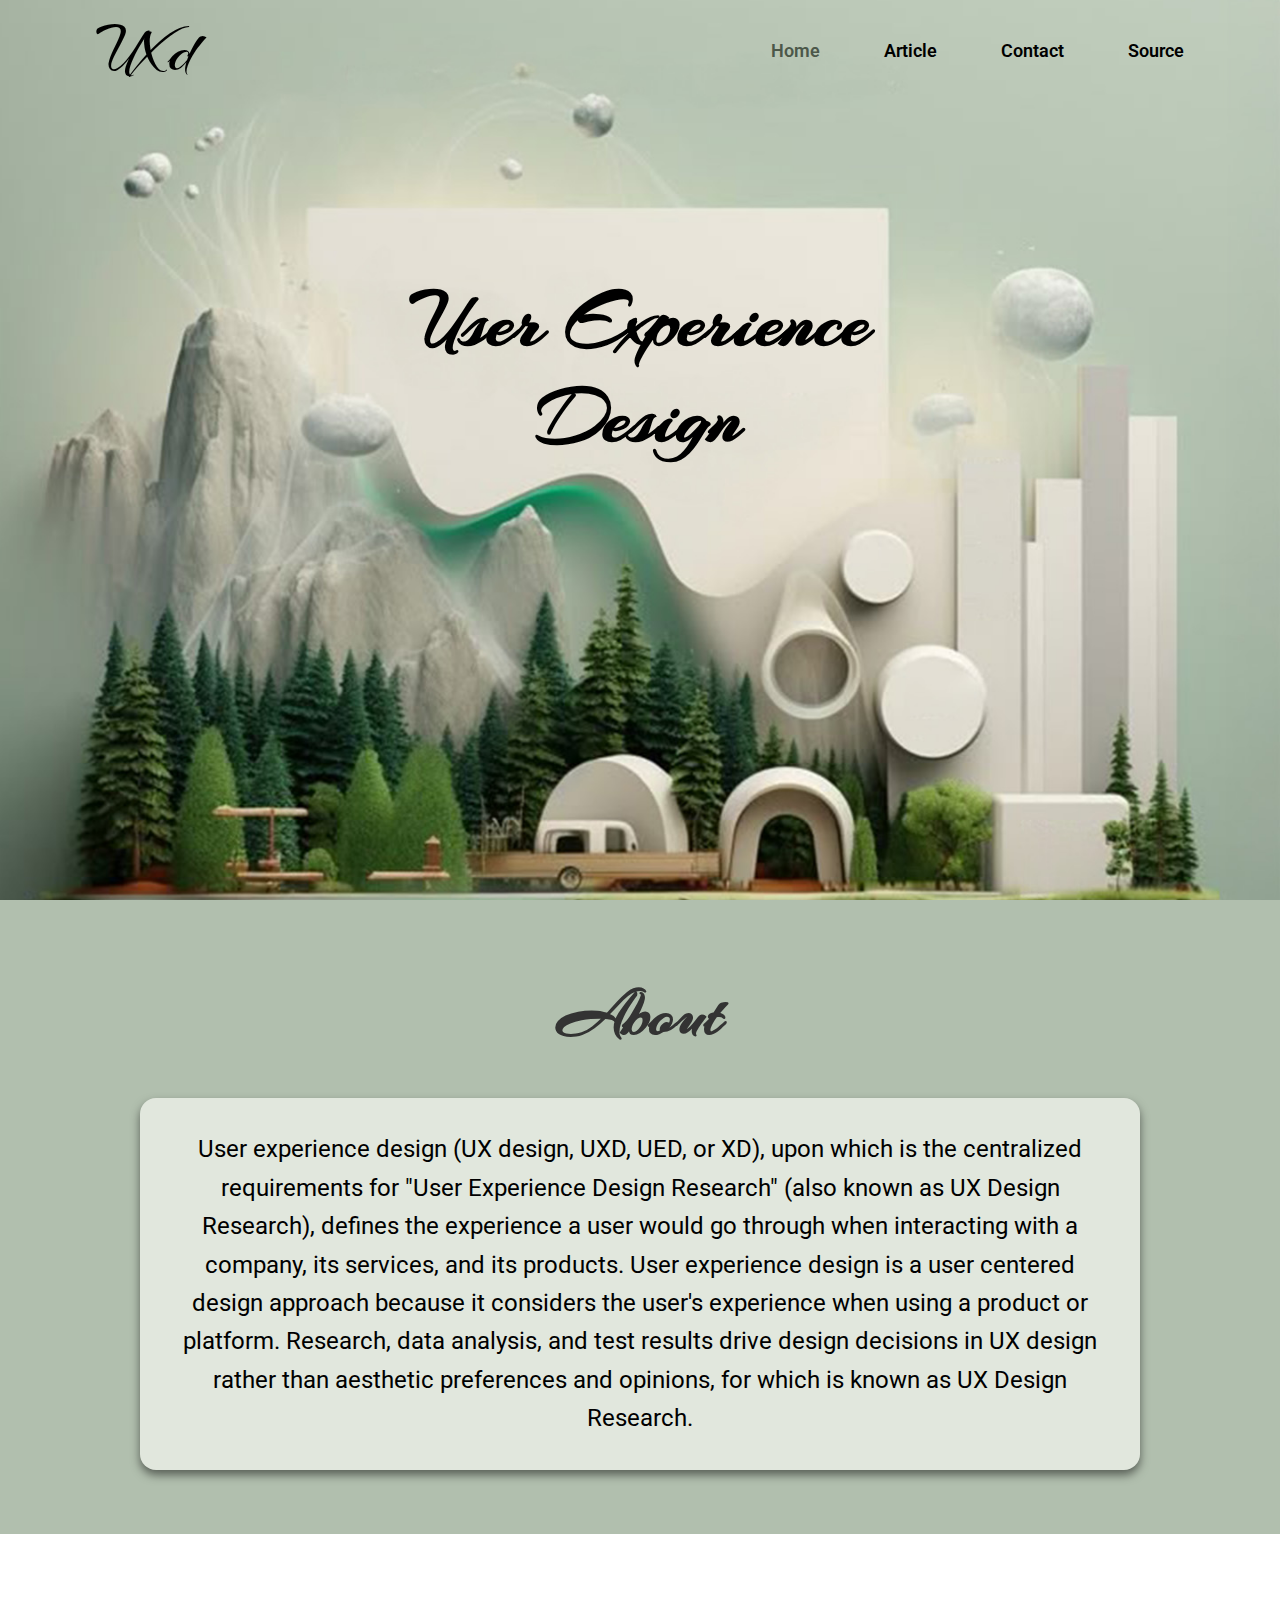
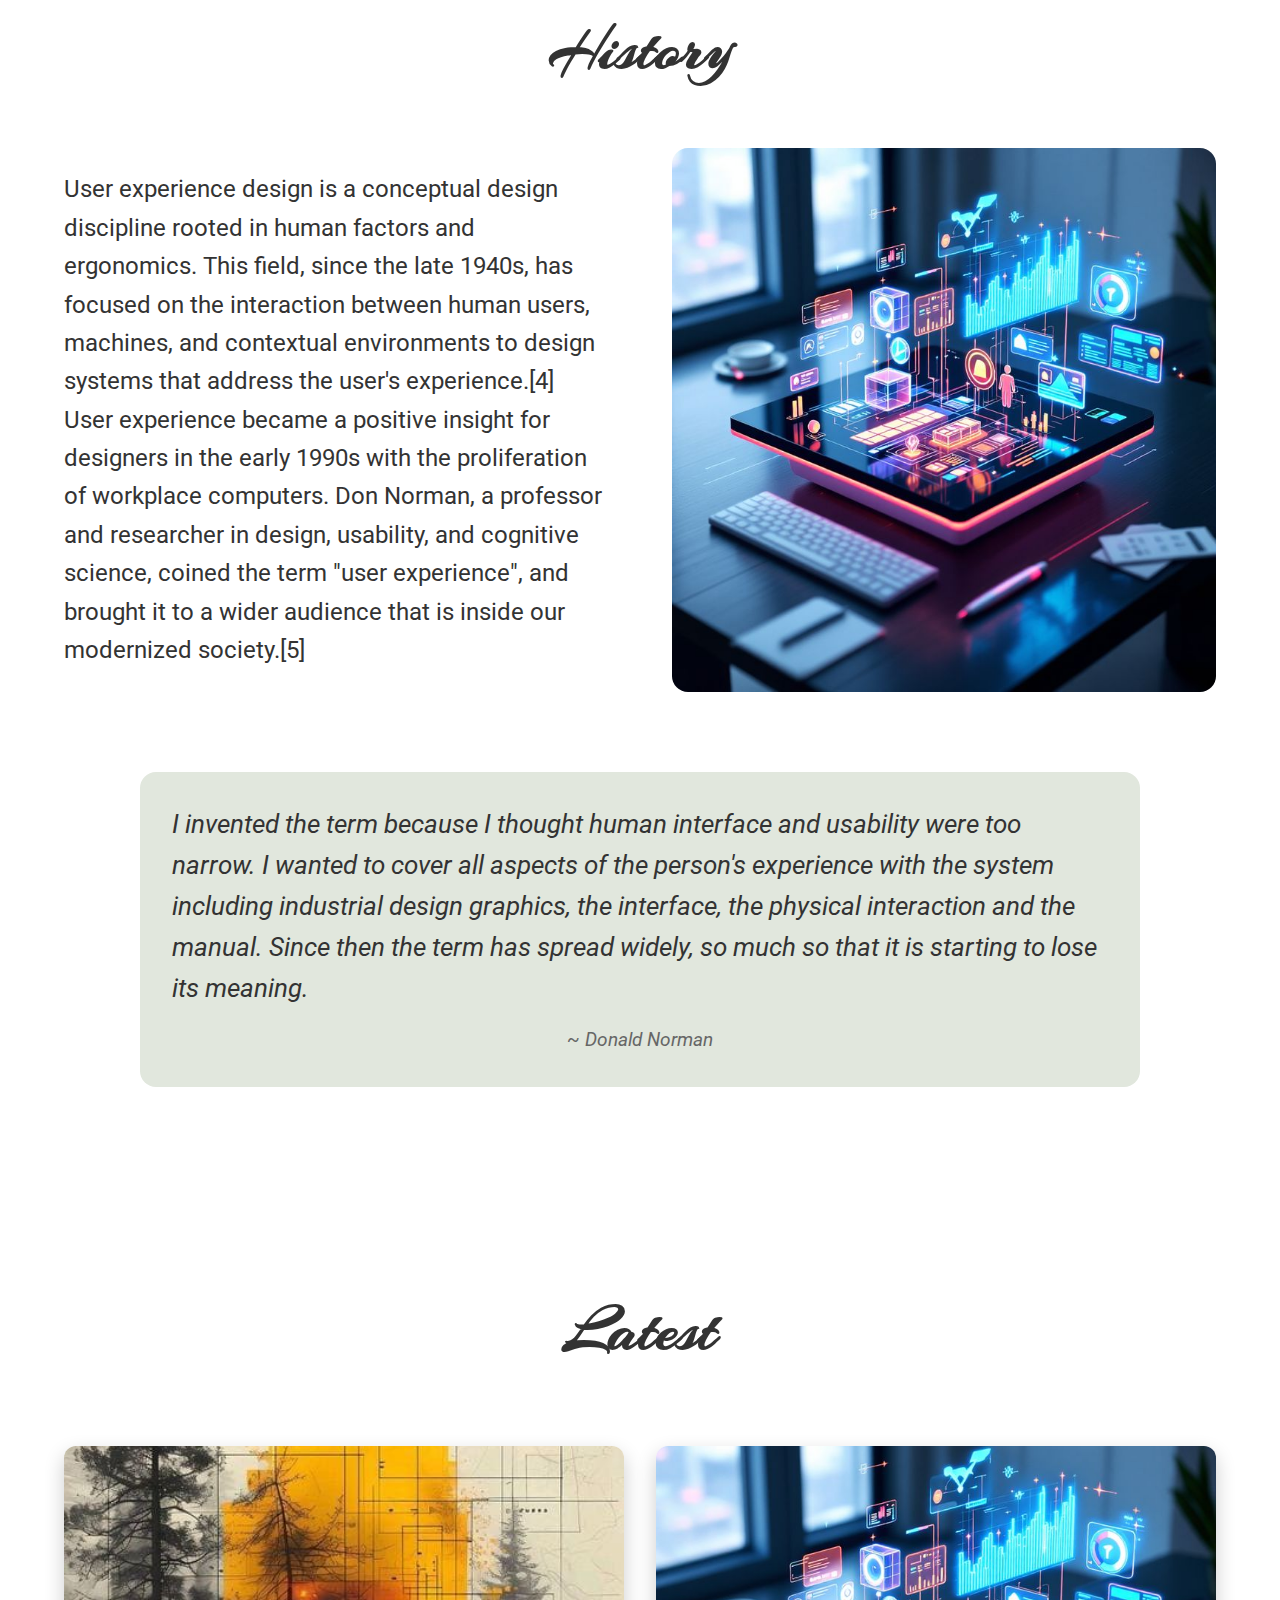
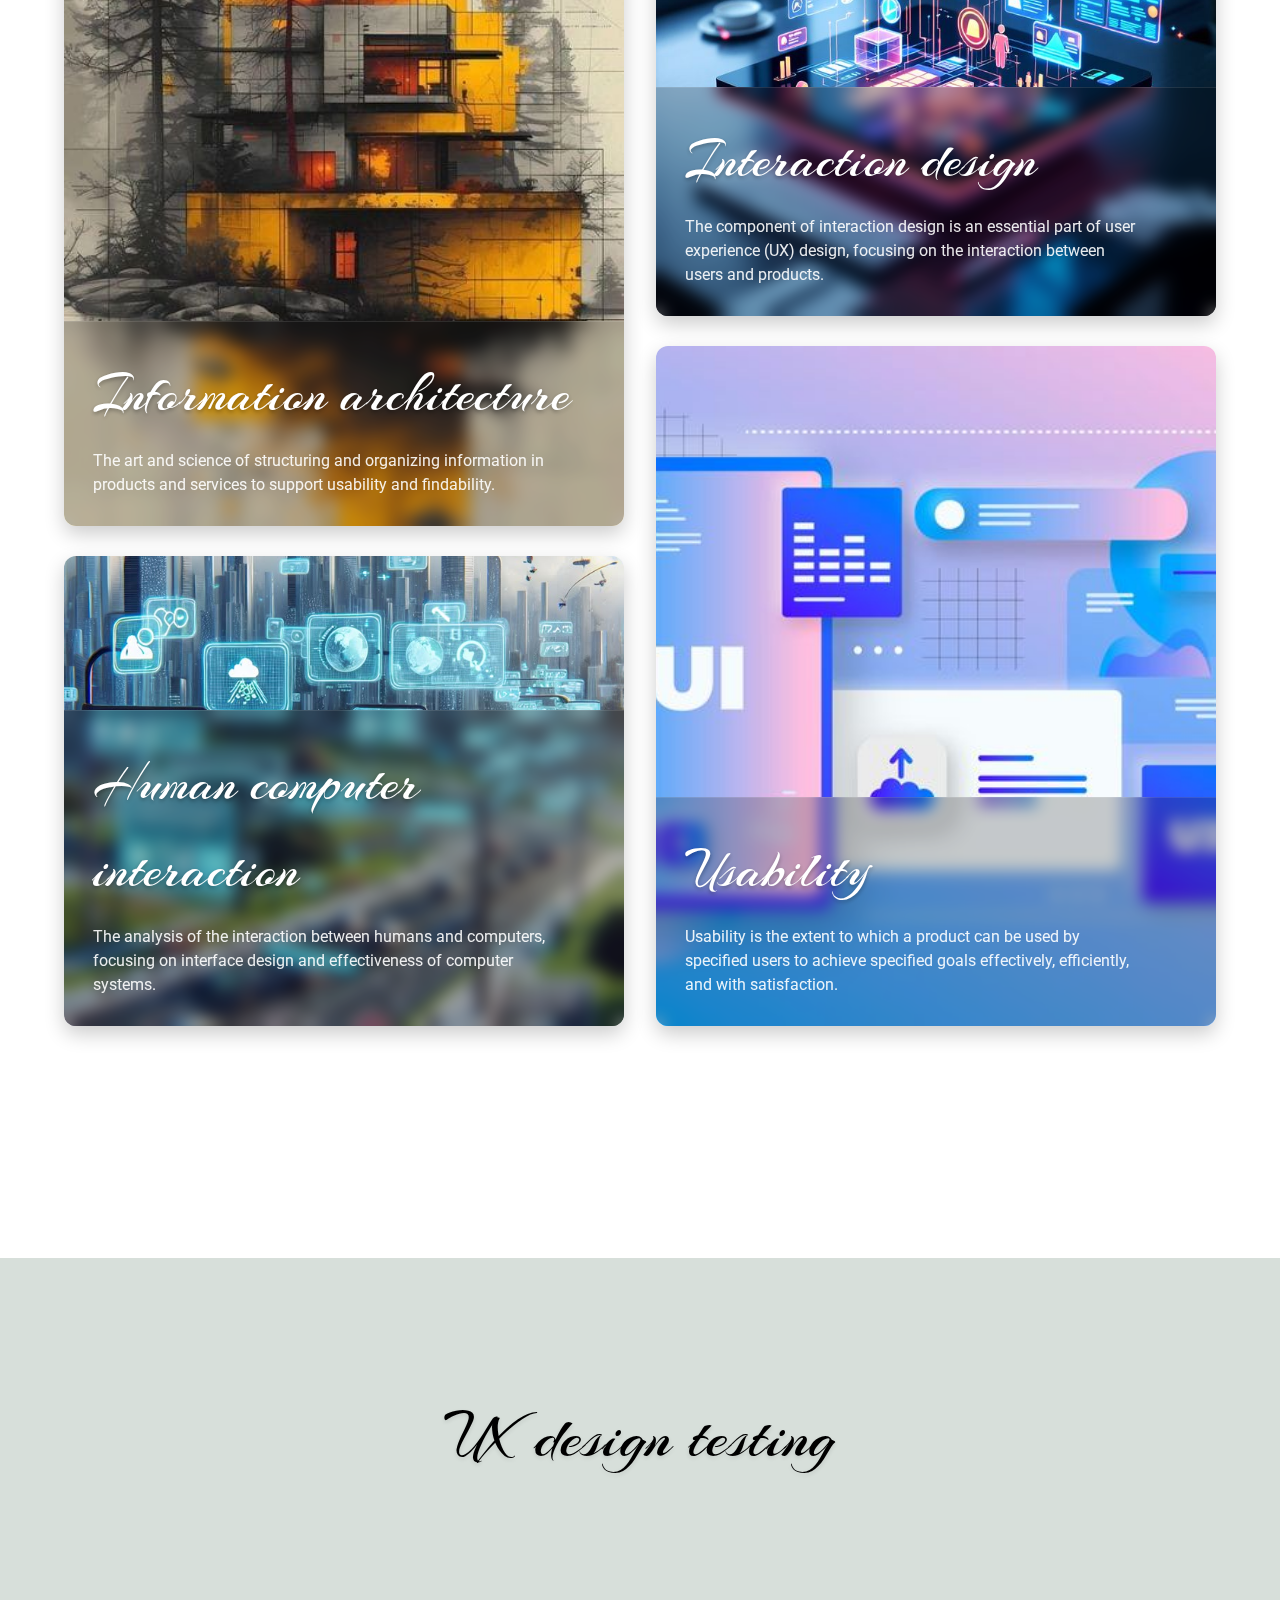
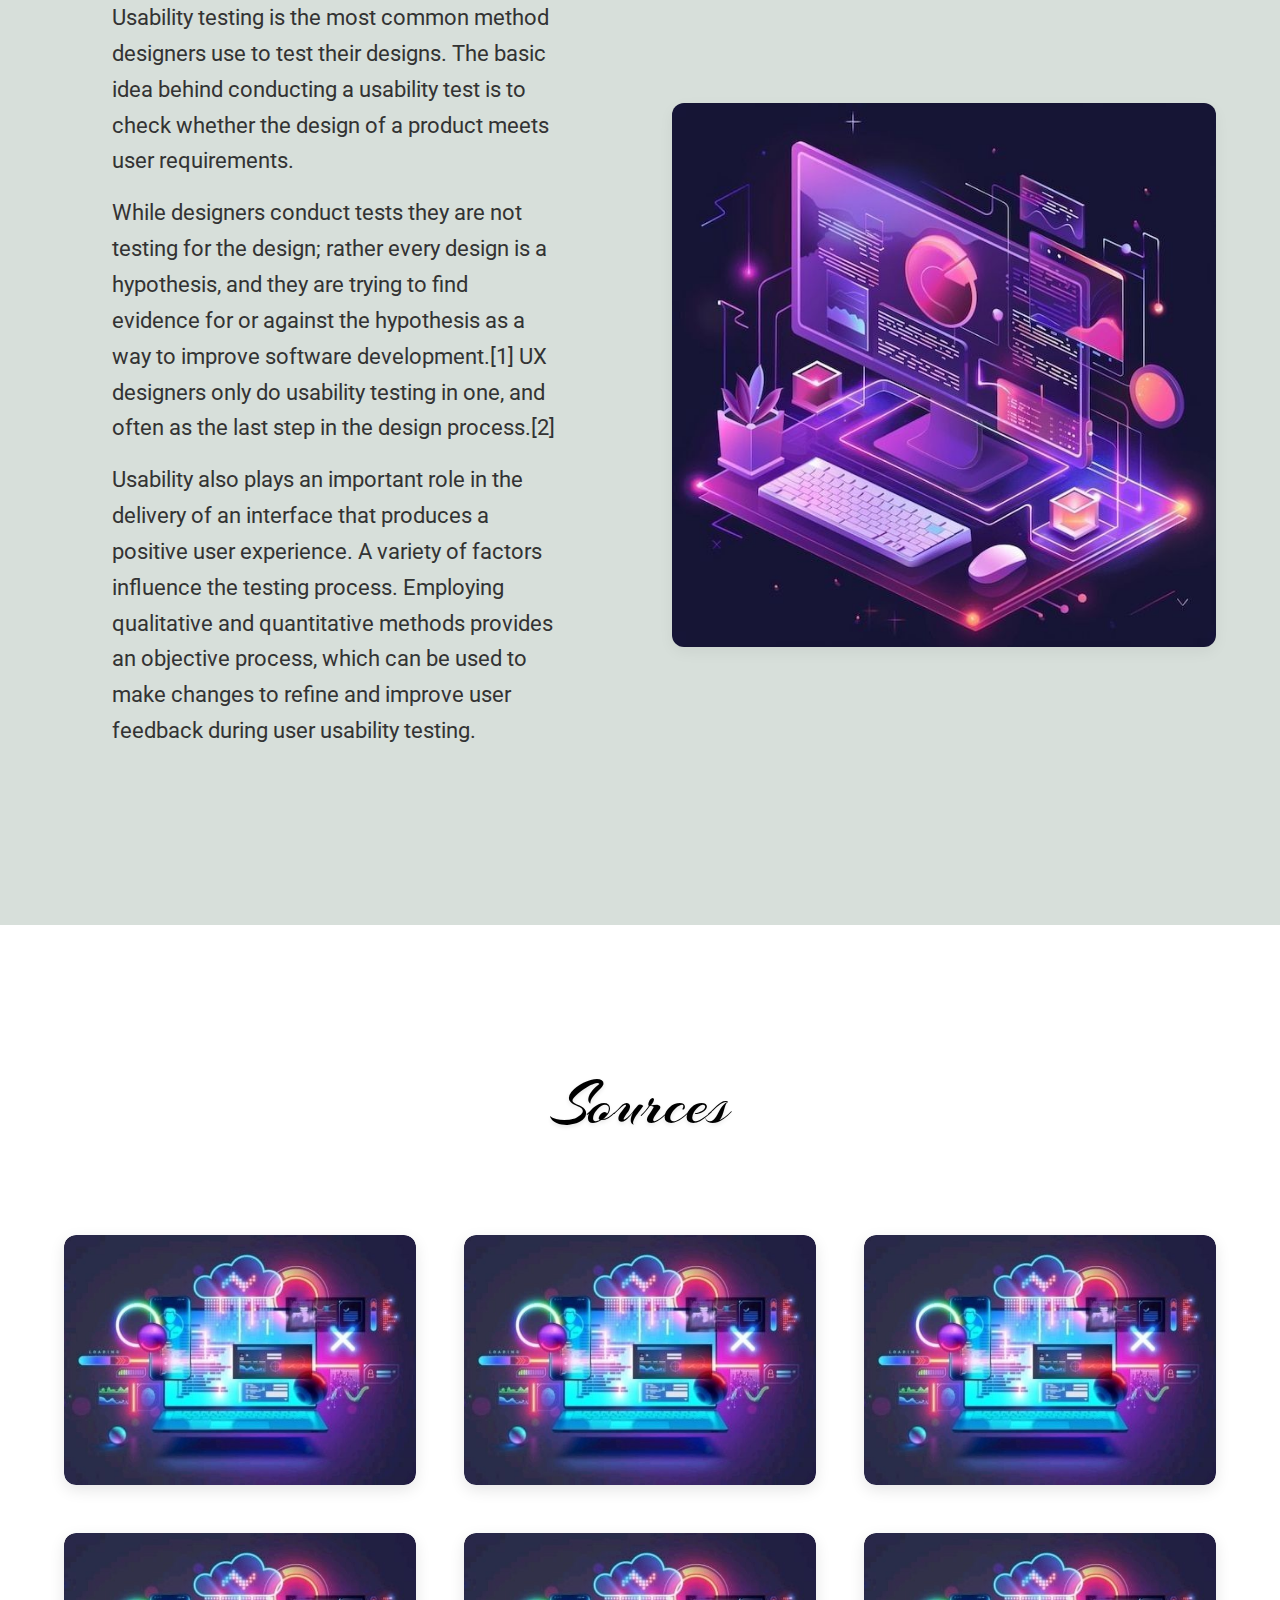
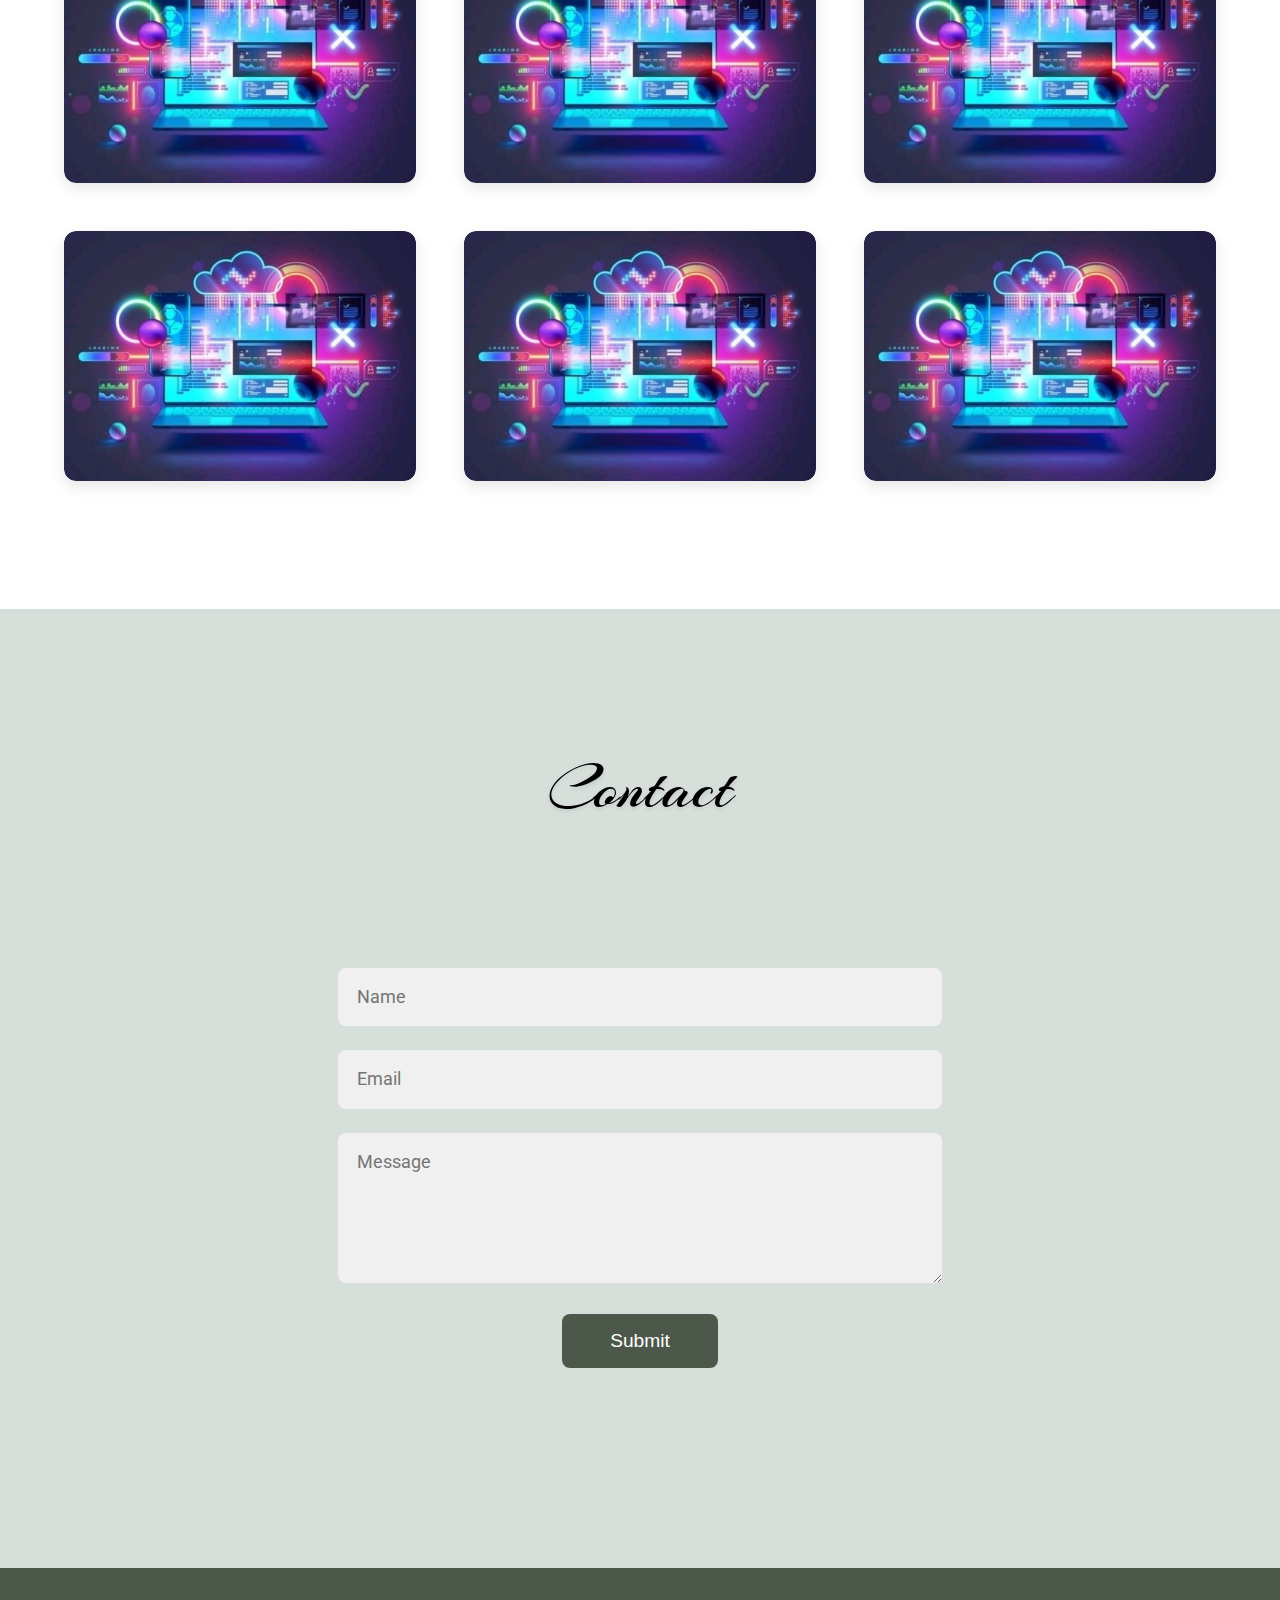
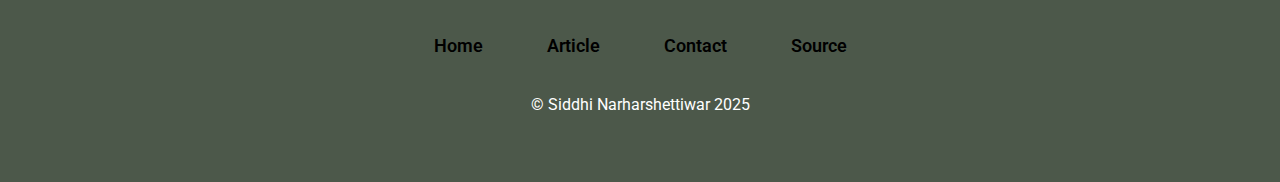
<file: old/index.html>
<!DOCTYPE html>
<html lang="en">

<head>
    <meta charset="UTF-8">
    <meta name="viewport" content="width=device-width, initial-scale=1.0">
    <title>UXd Magazine - Home</title>
    <link rel="stylesheet" href="css/global.css">
    <link rel="stylesheet" href="css/home.css">
    <link rel="stylesheet" href="css/responsive.css">
    <link href="https://fonts.googleapis.com/css2?family=Arizonia&family=Roboto:wght@400;600&display=swap"
        rel="stylesheet">
</head>

<body>
    <header>
        <div class="logo">
            <span class="logo-text">UXd</span>
        </div>
        <nav>
            <ul>
                <li><a href="index.html" class="active">Home</a></li>
                <li><a href="article.html">Article</a></li>
                <li><a href="contact.html">Contact</a></li>
                <li><a href="source.html">Source</a></li>
            </ul>
        </nav>
    </header>

    <main>
        <section class="hero">
            <h1>User Experience<br>Design</h1>
        </section>

        <section class="about">
            <h2>About</h2>
            <p>User experience design (UX design, UXD, UED, or XD), upon which is the centralized requirements for "User
                Experience Design Research" (also known as UX Design Research), defines the experience a user would go
                through when interacting with a company, its services, and its products. User experience design is a
                user centered design approach because it considers the user's experience when using a product or
                platform. Research, data analysis, and test results drive design decisions in UX design rather than
                aesthetic preferences and opinions, for which is known as UX Design Research.</p>
        </section>

        <section class="history">
            <h2>History</h2>
            <div class="history-content">
                <div class="history-top">
                    <div class="history-text">
                        <p>User experience design is a conceptual design discipline rooted in human factors and
                            ergonomics. This field, since the
                            late 1940s, has focused on the interaction between human users, machines, and contextual
                            environments to design systems
                            that address the user's experience.[4] User experience became a positive insight for
                            designers in the early 1990s with
                            the proliferation of workplace computers. Don Norman, a professor and researcher in design,
                            usability, and cognitive
                            science, coined the term "user experience", and brought it to a wider audience that is
                            inside our modernized society.[5]</p>
                    </div>
                    <div class="history-image">
                        <img src="images/ai-workspace.jpg" alt="AI Emergence in Workspaces">
                    </div>
                </div>
                <div class="history-quote">
                    <p>I invented the term because I thought human interface and usability were too narrow. I wanted to
                        cover all aspects of the person's experience with the system including industrial design
                        graphics, the interface, the physical interaction and the manual. Since then the term has spread
                        widely, so much so that it is starting to lose its meaning.</p>
                    <footer>~ Donald Norman</footer>
                </div>
            </div>
        </section>

        <section class="latest">
            <h2>Latest</h2>
            <div class="articles-grid">
                <!-- First column - top (tall) -->
                <article class="card">
                    <figure>
                        <img src="images/info-architecture.jpg" alt="Information Architecture Concept">
                        <figcaption>
                            <h3>Information architecture</h3>
                            <p>The art and science of structuring and organizing information in products and services to
                                support usability and findability.</p>
                        </figcaption>
                    </figure>
                </article>

                <!-- Second column - top (short) -->
                <article class="card">
                    <figure>
                        <img src="images/ai-workspace.jpg" alt="Interaction Design Concept">
                        <figcaption>
                            <h3>Interaction design</h3>
                            <p>The component of interaction design is an essential part of user experience (UX) design,
                                focusing on the interaction between users and products.</p>
                        </figcaption>
                    </figure>
                </article>

                <!-- First column - bottom (short) -->
                <article class="card">
                    <figure>
                        <img src="images/human-factors.jpg" alt="Human Factors Architecture">
                        <figcaption>
                            <h3>Human computer interaction</h3>
                            <p>The analysis of the interaction between humans and computers, focusing on interface
                                design and effectiveness of computer systems.</p>
                        </figcaption>
                    </figure>
                </article>

                <!-- Second column - bottom (tall) -->
                <article class="card">
                    <figure>
                        <img src="images/usability.jpg" alt="Usability Concept">
                        <figcaption>
                            <h3>Usability</h3>
                            <p>Usability is the extent to which a product can be used by specified users to achieve
                                specified goals effectively, efficiently, and with satisfaction.</p>
                        </figcaption>
                    </figure>
                </article>
            </div>
        </section>

        <!-- UX Design Testing Section -->
        <section class="ux-testing">
            <h2>UX design testing</h2>
            <div class="ux-testing-content">
                <div class="ux-testing-text">
                    <p>Usability testing is the most common method designers use to test their designs. The basic idea
                        behind conducting a usability test is to check whether the design of a product meets user
                        requirements.</p>
                    <p>While designers conduct tests they are not testing for the design; rather every
                        design is a hypothesis, and they are trying to find evidence for or against the hypothesis as a
                        way to
                        improve software development.[1] UX designers only do usability testing in one, and often as the
                        last step in the design process.[2]</p>
                    <p>Usability also plays an important role in the delivery of an interface that produces a positive
                        user experience. A variety of factors influence the testing process. Employing qualitative and
                        quantitative methods provides an objective process, which can be used to make changes to refine
                        and improve user feedback during user usability testing.</p>
                </div>
                <div class="ux-testing-image">
                    <img src="images/ux-testing.jpg" alt="UX Design Testing Interface">
                </div>
            </div>
        </section>

        <!-- Sources Section -->
        <section class="sources">
            <h2>Sources</h2>
            <div class="sources-grid">
                <article class="source-card">
                    <img src="images/source-item.jpg" alt="UX Design Source">
                </article>
                <article class="source-card">
                    <img src="images/source-item.jpg" alt="UX Design Source">
                </article>
                <article class="source-card">
                    <img src="images/source-item.jpg" alt="UX Design Source">
                </article>
                <article class="source-card">
                    <img src="images/source-item.jpg" alt="UX Design Source">
                </article>
                <article class="source-card">
                    <img src="images/source-item.jpg" alt="UX Design Source">
                </article>
                <article class="source-card">
                    <img src="images/source-item.jpg" alt="UX Design Source">
                </article>
                <article class="source-card">
                    <img src="images/source-item.jpg" alt="UX Design Source">
                </article>
                <article class="source-card">
                    <img src="images/source-item.jpg" alt="UX Design Source">
                </article>
                <article class="source-card">
                    <img src="images/source-item.jpg" alt="UX Design Source">
                </article>
            </div>
        </section>

        <!-- Contact Section -->
        <section class="contact">
            <h2>Contact</h2>
            <div class="contact-content">
                <form class="contact-form">
                    <div class="form-group">
                        <input type="text" id="name" placeholder="Name" required>
                    </div>
                    <div class="form-group">
                        <input type="email" id="email" placeholder="Email" required>
                    </div>
                    <div class="form-group">
                        <textarea id="message" rows="5" placeholder="Message" required></textarea>
                    </div>
                    <div class="form-group text-center">
                        <button type="submit" class="submit-btn">Submit</button>
                    </div>
                </form>
            </div>
        </section>
    </main>

    <footer>
        <nav>
            <ul>
                <li><a href="index.html">Home</a></li>
                <li><a href="article.html">Article</a></li>
                <li><a href="contact.html">Contact</a></li>
                <li><a href="source.html">Source</a></li>

            </ul>
        </nav>
        <div class="copyright">
            <span>&copy; Siddhi Narharshettiwar 2025</span>
        </div>
    </footer>
</body>

</html>
</file>
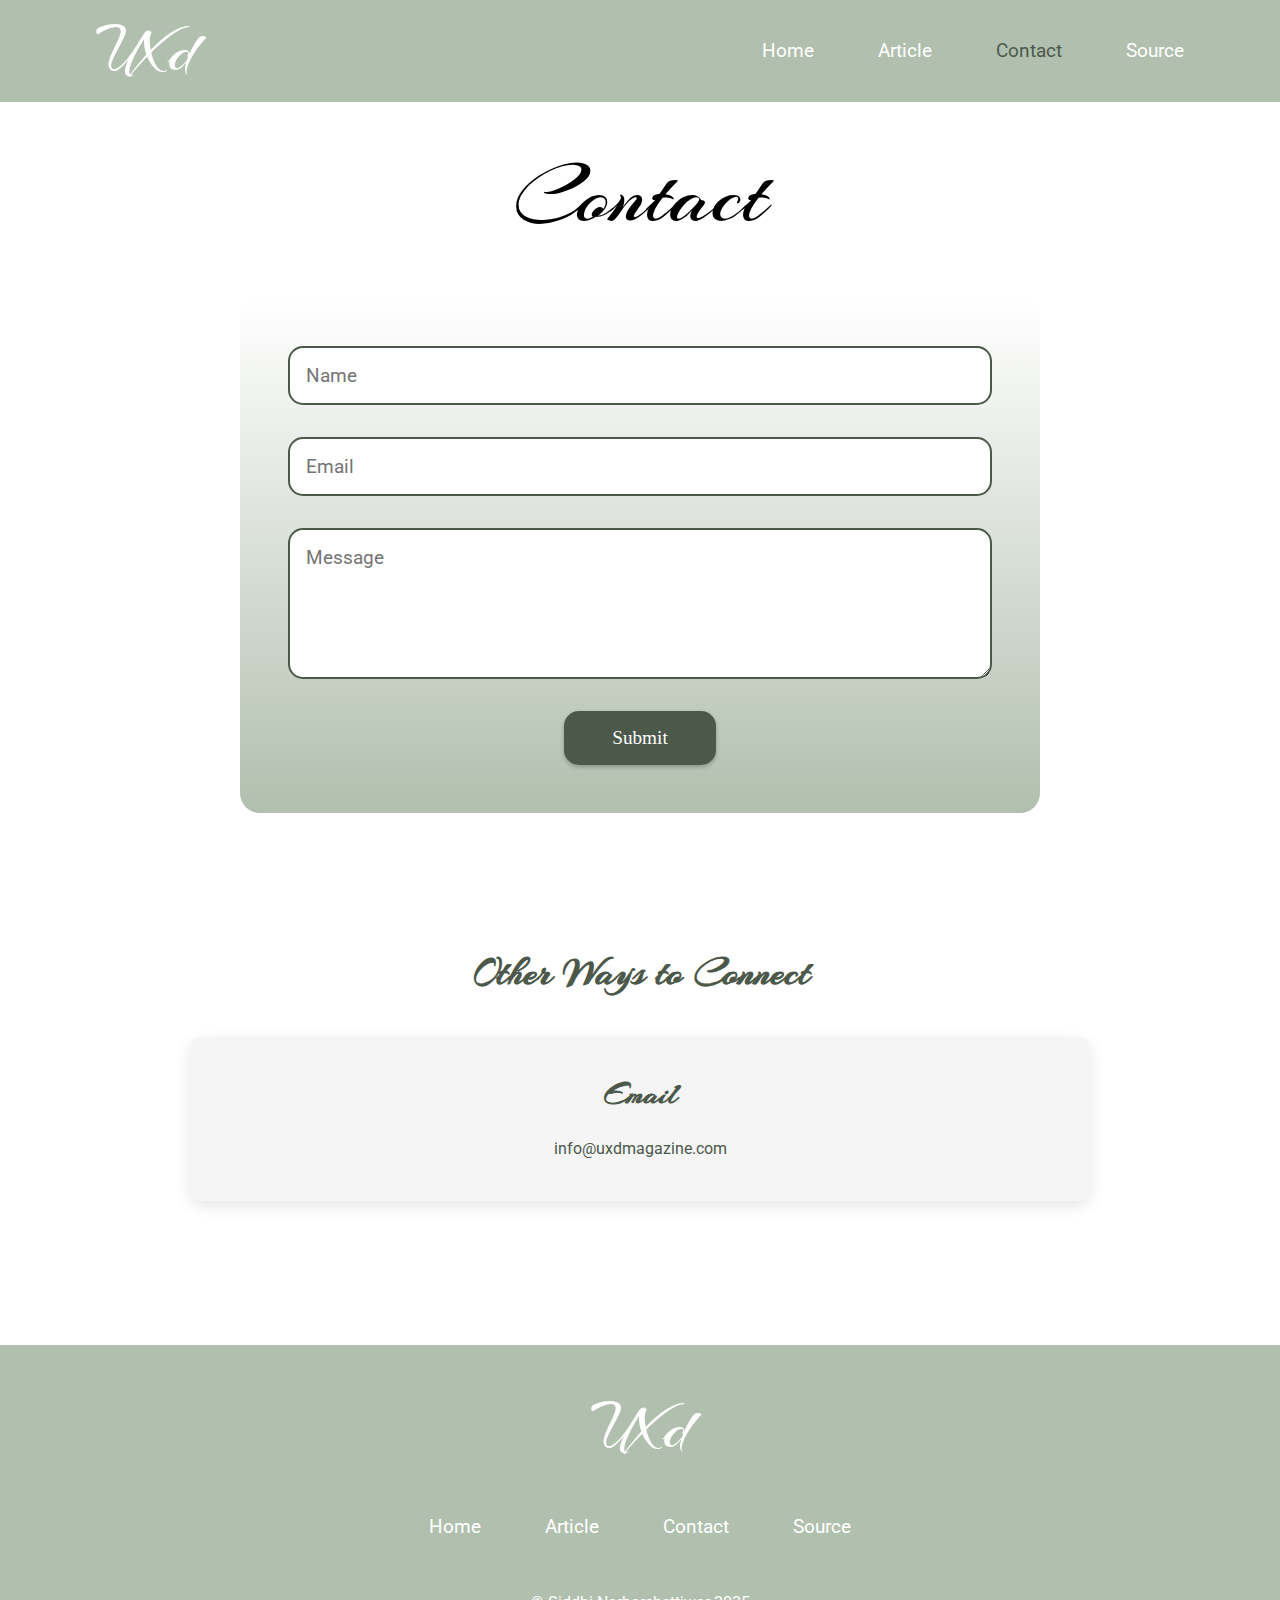
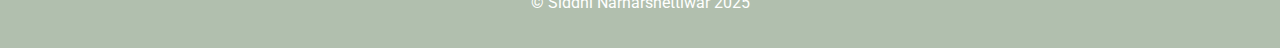
<file: contact.html>
<!DOCTYPE html>
<html lang="en">

<head>
    <meta charset="UTF-8">
    <meta name="viewport" content="width=device-width, initial-scale=1.0">
    <title>UXd Magazine - Contact</title>
    <link rel="stylesheet" href="css/global.css">
    <link rel="stylesheet" href="css/contact.css">
    <link rel="stylesheet" href="css/responsive.css">
    <link href="https://fonts.googleapis.com/css2?family=Arizonia&family=Roboto:wght@400;600&display=swap"
        rel="stylesheet">
</head>

<body>
    <header>
        <div class="logo">
            <span class="logo-text">UXd</span>
        </div>
        <nav>
            <ul>
                <li><a href="index.html">Home</a></li>
                <li><a href="article.html">Article</a></li>
                <li><a href="contact.html" class="active">Contact</a></li>
                <li><a href="source.html">Source</a></li>

            </ul>
        </nav>
    </header>

    <main>
        <section class="contact-section">
            <h1>Contact</h1>

            <form class="contact-form" action="#" method="POST">
                <div class="form-container">
                    <input type="text" id="name" name="name" placeholder="Name" required>
                    <input type="email" id="email" name="email" placeholder="Email" required>
                    <textarea id="message" name="message" placeholder="Message" rows="5" required></textarea>
                    <button type="submit" class="submit-btn">Submit</button>
                </div>
            </form>

            <section class="contact-info">
                <h2>Other Ways to Connect</h2>
                <div class="contact-methods">
                    <div class="contact-method">
                        <h3>Email</h3>
                        <p><a href="mailto:info@uxdmagazine.com">info@uxdmagazine.com</a></p>
                    </div>
                    <!-- <div class="contact-method">
                        <h3>Social Media</h3>
                        <ul class="social-links">
                            <li><a href="#" aria-label="Follow us on Twitter">Twitter</a></li>
                            <li><a href="#" aria-label="Connect with us on LinkedIn">LinkedIn</a></li>
                            <li><a href="#" aria-label="Follow us on Instagram">Instagram</a></li>
                        </ul>
                    </div> -->
                </div>
            </section>
        </section>
    </main>

    <footer>
        <span class="logo-text">UXd</span>
        <nav>
            <ul>
                <li><a href="index.html">Home</a></li>
                <li><a href="article.html">Article</a></li>
                <li><a href="contact.html">Contact</a></li>
                <li><a href="source.html">Source</a></li>

            </ul>
        </nav>
        <div class="copyright">
            <span>&copy; Siddhi Narharshettiwar 2025</span>
        </div>
    </footer>
</body>

</html>
</file>
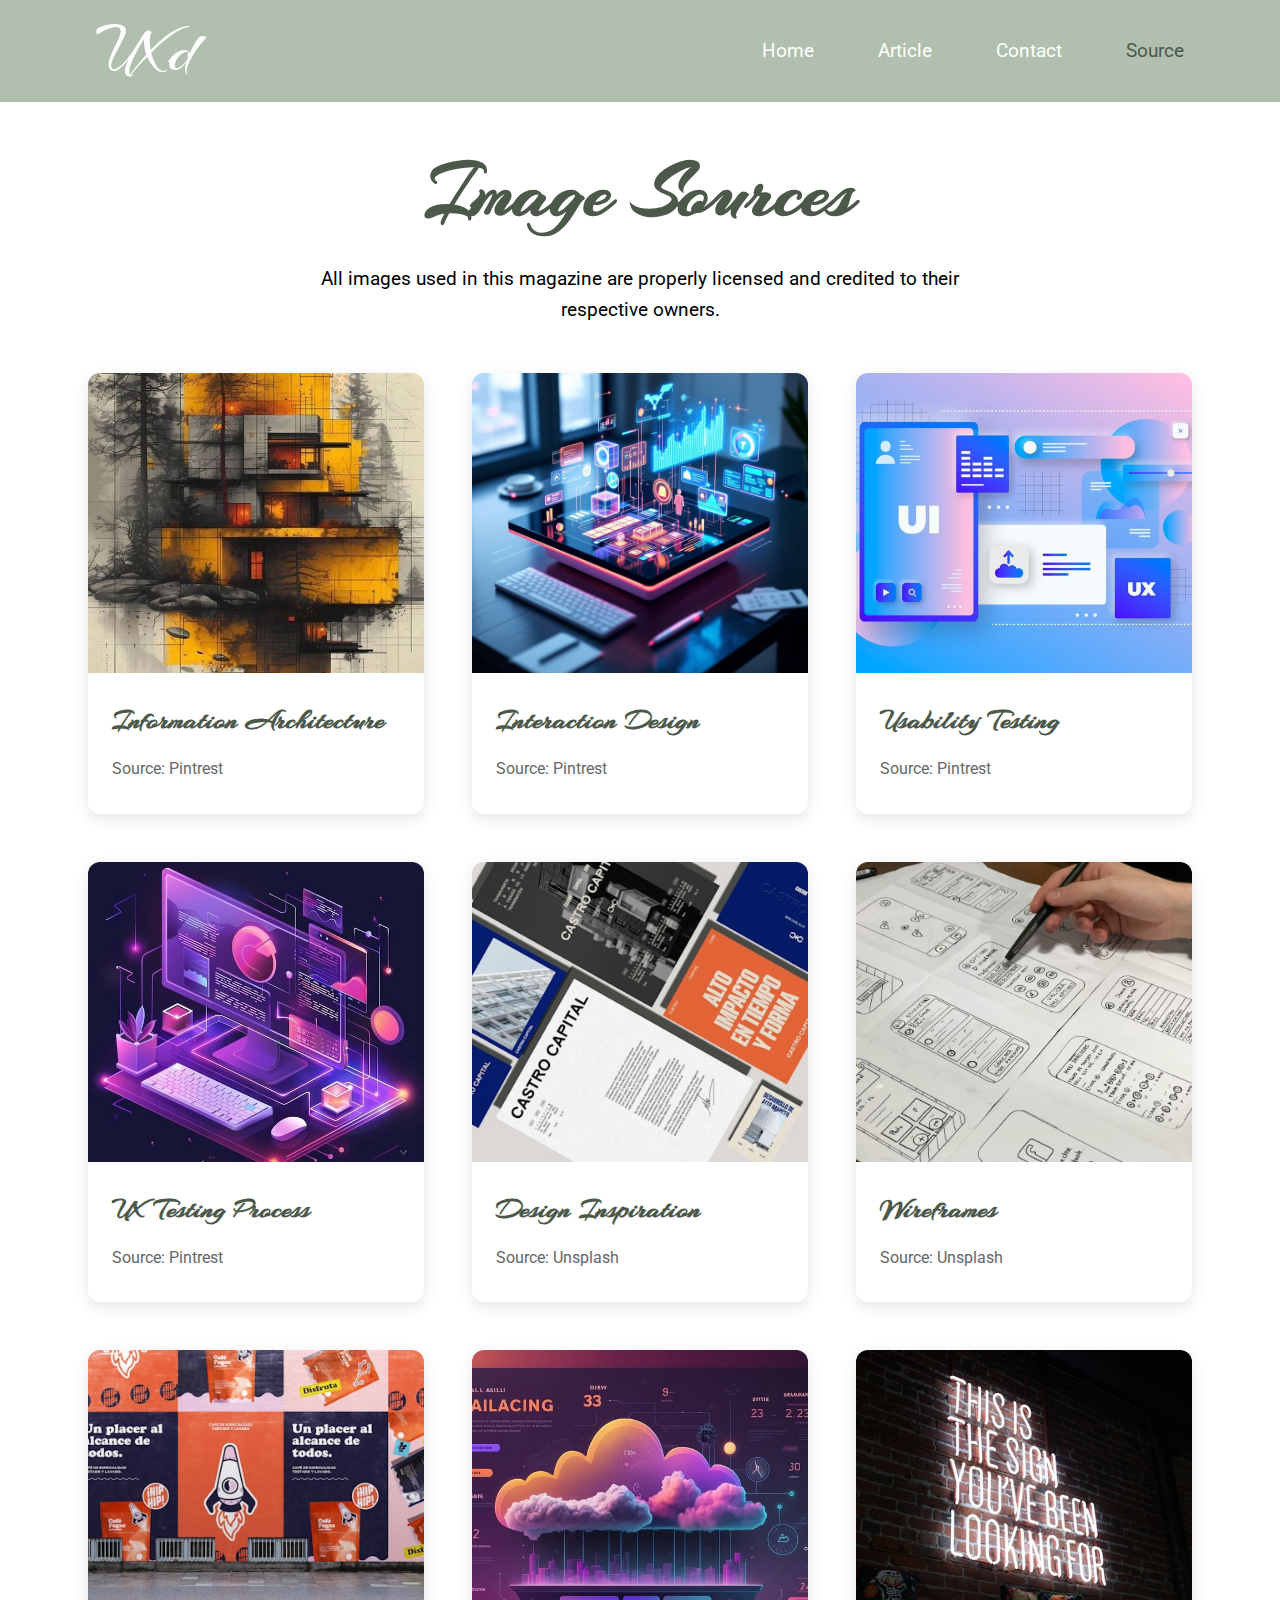
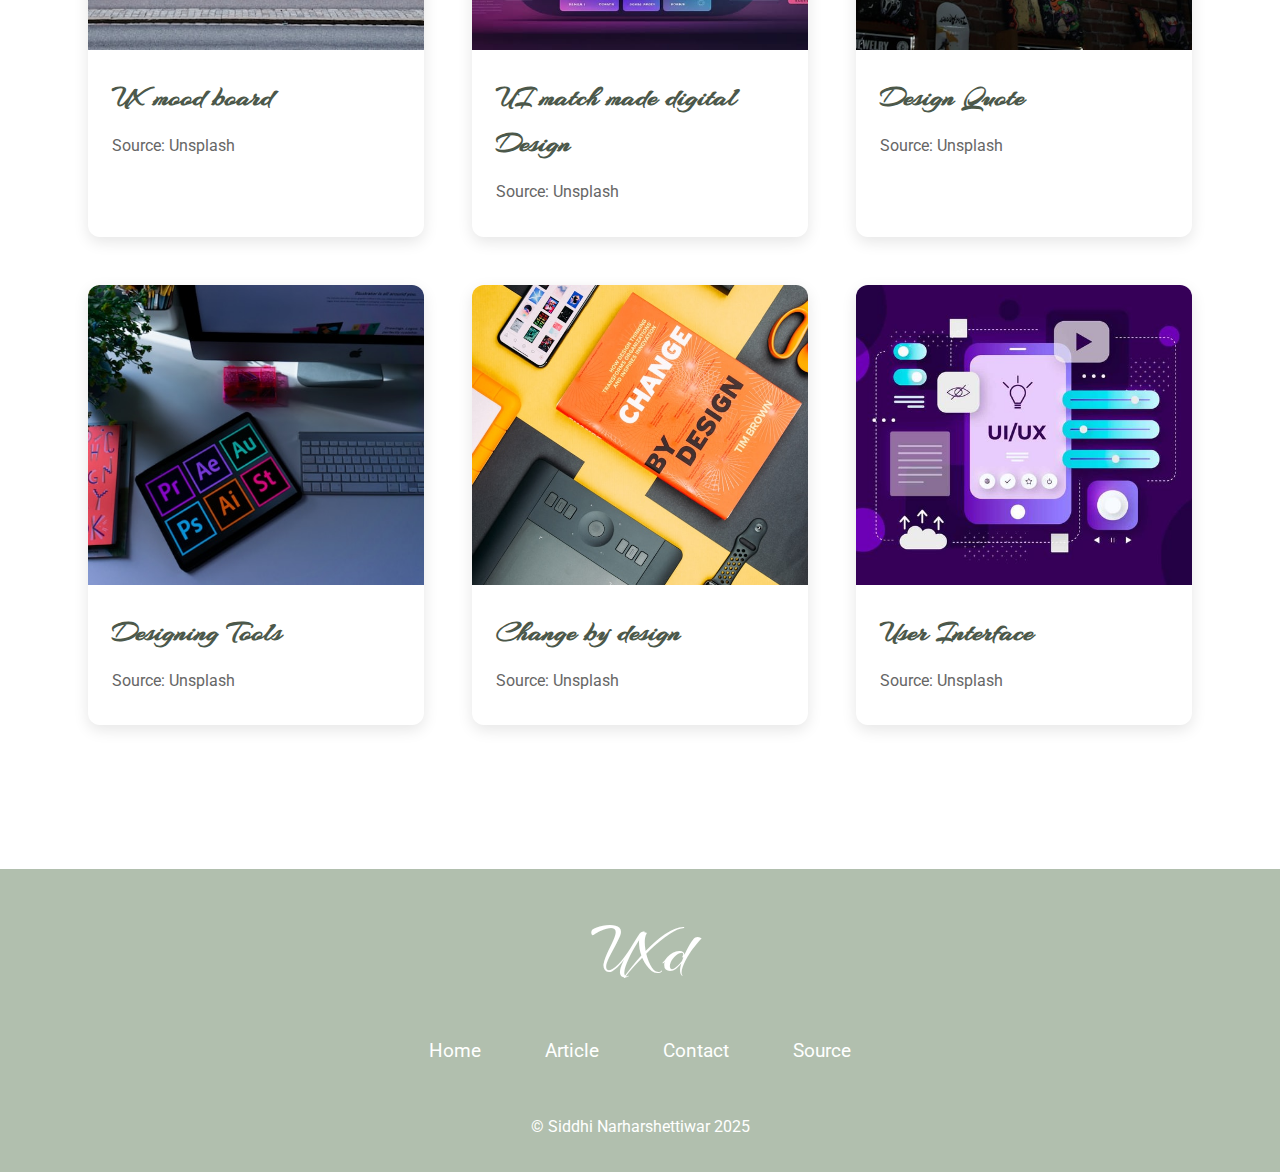
<file: source.html>
<!DOCTYPE html>
<html lang="en">

<head>
    <meta charset="UTF-8">
    <meta name="viewport" content="width=device-width, initial-scale=1.0">
    <title>UXd Magazine - Sources</title>
    <link rel="stylesheet" href="css/global.css">
    <link rel="stylesheet" href="css/source.css">
    <link rel="stylesheet" href="css/responsive.css">
    <link href="https://fonts.googleapis.com/css2?family=Arizonia&family=Roboto:wght@400;600&display=swap"
        rel="stylesheet">
</head>

<body>
    <header>
        <div class="logo">
            <span class="logo-text">UXd</span>
        </div>
        <nav>
            <ul>
                <li><a href="index.html">Home</a></li>
                <li><a href="article.html">Article</a></li>
                <li><a href="contact.html">Contact</a></li>
                <li><a href="source.html" class="active">Source</a></li>

            </ul>
        </nav>
    </header>

    <main>
        <section class="sources-section">
            <h1>Image Sources</h1>
            <p class="sources-intro">All images used in this magazine are properly licensed and credited to their
                respective owners.</p>

            <div class="sources-grid">
                <figure class="source-item">
                    <img src="images/info-architecture.jpg" alt="Information Architecture Illustration">
                    <figcaption>
                        <h3>Information Architecture</h3>
                        <p>Source: Pintrest</p>
                    </figcaption>
                </figure>

                <figure class="source-item">
                    <img src="images/ai-workspace.jpg" alt="AI Workspace Design Illustration">
                    <figcaption>
                        <h3>Interaction Design</h3>
                        <p>Source: Pintrest</p>
                    </figcaption>
                </figure>

                <figure class="source-item">
                    <img src="images/usability.jpg" alt="Usability Testing Illustration">
                    <figcaption>
                        <h3>Usability Testing</h3>
                        <p>Source: Pintrest</p>
                    </figcaption>
                </figure>

                <figure class="source-item">
                    <img src="images/ux-testing.jpg" alt="UX Testing Process Illustration">
                    <figcaption>
                        <h3>UX Testing Process</h3>
                        <p>Source: Pintrest</p>
                    </figcaption>
                </figure>

                <figure class="source-item">
                    <img src="images/mk-2-E6XStmd5wfk-unsplash.jpg" alt="Design Inspiration Concept">
                    <figcaption>
                        <h3>Design Inspiration </h3>
                        <p>Source: Unsplash</p>
                    </figcaption>
                </figure>

                <figure class="source-item">
                    <img src="images/amelie-mourichon-sv8oOQaUb-o-unsplash.jpg" alt="Wireframe Design Elements">
                    <figcaption>
                        <h3>Wireframes</h3>
                        <p>Source: Unsplash</p>
                    </figcaption>
                </figure>

                <figure class="source-item">
                    <img src="images/mk-2-wG6qTlEBMM8-unsplash.jpg" alt="UX Mood Board Composition">
                    <figcaption>
                        <h3>UX mood board</h3>
                        <p>Source: Unsplash</p>

                    </figcaption>
                </figure>

                <figure class="source-item">
                    <img src="images/AI and UI design_ A match made in digital heaven.jpg"
                        alt="AI and UI Design Integration">
                    <figcaption>
                        <h3>UI match made digital Design</h3>
                        <p>Source: Unsplash</p>
                    </figcaption>
                </figure>

                <figure class="source-item">
                    <img src="images/austin-chan-ukzHlkoz1IE-unsplash.jpg" alt="Inspirational Design Quote">
                    <figcaption>
                        <h3>Design Quote</h3>
                        <p>Source: Unsplash</p>
                    </figcaption>
                </figure>

                <figure class="source-item">
                    <img src="images/emily-bernal-v9vII5gV8Lw-unsplash.jpg" alt="UX Design Tools and Equipment">
                    <figcaption>
                        <h3>Designing Tools</h3>
                        <p>Source: Unsplash</p>

                    </figcaption>
                </figure>

                <figure class="source-item">
                    <img src="images/krisztian-tabori-IyaNci0CyRk-unsplash.jpg" alt="Design Thinking Process">
                    <figcaption>
                        <h3>Change by design</h3>
                        <p>Source: Unsplash</p>

                    </figcaption>
                </figure>
                <figure class="source-item">
                    <img src="images/The Art of UX Design_ Crafting Seamless User Experiences.jpg"
                        alt="Seamless User Interface Design">
                    <figcaption>
                        <h3>User Interface</h3>
                        <p>Source: Unsplash</p>

                    </figcaption>
                </figure>
            </div>
        </section>
    </main>

    <footer>
        <span class="logo-text">UXd</span>
        <nav>
            <ul>
                <li><a href="index.html">Home</a></li>
                <li><a href="article.html">Article</a></li>
                <li><a href="contact.html">Contact</a></li>
                <li><a href="source.html">Source</a></li>

            </ul>
        </nav>
        <div class="copyright">
            <span>&copy; Siddhi Narharshettiwar 2025</span>
        </div>
    </footer>
</body>

</html>
</file>
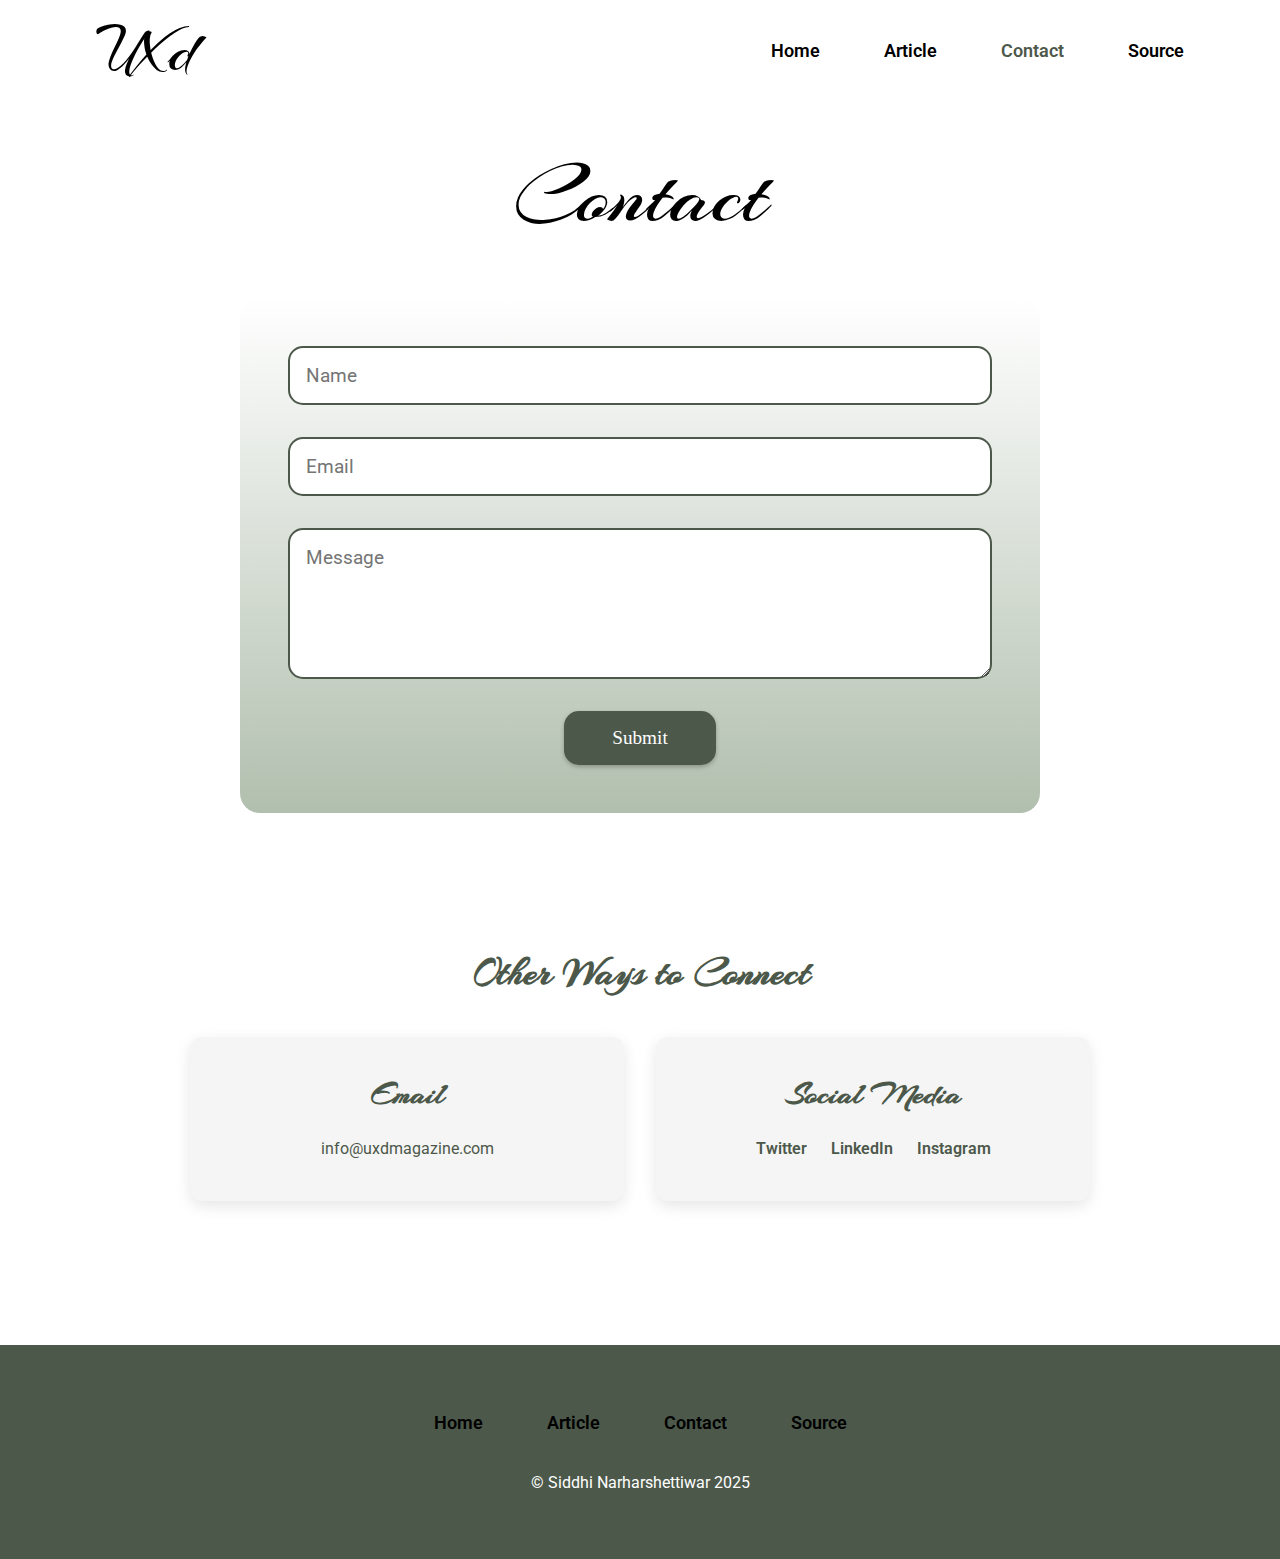
<file: old/contact.html>
<!DOCTYPE html>
<html lang="en">

<head>
    <meta charset="UTF-8">
    <meta name="viewport" content="width=device-width, initial-scale=1.0">
    <title>UXd Magazine - Contact</title>
    <link rel="stylesheet" href="css/global.css">
    <link rel="stylesheet" href="css/contact.css">
    <link rel="stylesheet" href="css/responsive.css">
    <link href="https://fonts.googleapis.com/css2?family=Arizonia&family=Roboto:wght@400;600&display=swap"
        rel="stylesheet">
</head>

<body>
    <header>
        <div class="logo">
            <span class="logo-text">UXd</span>
        </div>
        <nav>
            <ul>
                <li><a href="index.html">Home</a></li>
                <li><a href="article.html">Article</a></li>
                <li><a href="contact.html" class="active">Contact</a></li>
                <li><a href="source.html">Source</a></li>

            </ul>
        </nav>
    </header>

    <main>
        <section class="contact-section">
            <h1>Contact</h1>

            <form class="contact-form" action="#" method="POST">
                <div class="form-container">
                    <input type="text" id="name" name="name" placeholder="Name" required>
                    <input type="email" id="email" name="email" placeholder="Email" required>
                    <textarea id="message" name="message" placeholder="Message" rows="5" required></textarea>
                    <button type="submit" class="submit-btn">Submit</button>
                </div>
            </form>

            <section class="contact-info">
                <h2>Other Ways to Connect</h2>
                <div class="contact-methods">
                    <div class="contact-method">
                        <h3>Email</h3>
                        <p><a href="mailto:info@uxdmagazine.com">info@uxdmagazine.com</a></p>
                    </div>
                    <div class="contact-method">
                        <h3>Social Media</h3>
                        <ul class="social-links">
                            <li><a href="#" aria-label="Follow us on Twitter">Twitter</a></li>
                            <li><a href="#" aria-label="Connect with us on LinkedIn">LinkedIn</a></li>
                            <li><a href="#" aria-label="Follow us on Instagram">Instagram</a></li>
                        </ul>
                    </div>
                </div>
            </section>
        </section>
    </main>

    <footer>
        <nav>
            <ul>
                <li><a href="index.html">Home</a></li>
                <li><a href="article.html">Article</a></li>
                <li><a href="contact.html">Contact</a></li>
                <li><a href="source.html">Source</a></li>

            </ul>
        </nav>
        <div class="copyright">
            <span>&copy; Siddhi Narharshettiwar 2025</span>
        </div>
    </footer>
</body>

</html>
</file>
<file: old/css/home.css>
/* Hero section */
.hero {
    text-align: center;
    padding: 0;
    position: relative;
    color: var(--text-color);
    min-height: 100vh;
    display: flex;
    flex-direction: column;
    justify-content: center;
    align-items: center;
    overflow: hidden;
}

.hero::before {
    content: '';
    position: absolute;
    top: 0;
    left: 0;
    right: 0;
    bottom: 0;
    background-image: url('../images/hero_page_bg.png');
    background-size: cover;
    background-position: center;
    z-index: 1;
}

.hero h1 {
    position: relative;
    z-index: 2;
    font-family: 'Arizonia', cursive;
    font-size: 3rem;
    line-height: 1.2;
    color: #000;
    margin-bottom: 10rem;
    text-align: center;
    padding: 2rem;
    max-width: 90%;
    width: auto;
    display: inline-block;
}

/* About section */
.about {
    padding: 2rem;
    background-color: var(--secondary-color);
    text-align: center;
}

.about h2 {
    font-size: 2.5rem;
    color: #333;
    margin-bottom: 2rem;
    font-weight: 600;
}

.about p {
    font-size: 1.2rem;
    line-height: 1.6;
    background-color: var(--tertiary-color);
    max-width: 800px;
    padding: 2rem;
    border-radius: 16px;
    box-shadow: 0 5px 10px rgba(0, 0, 0, 0.5);
    margin: 0 auto;
}

/* History section */
.history {
    padding: 2rem;
    background-color: #FFFFFF;
}

.history h2 {
    font-size: 2.5rem;
    color: #333;
    margin-bottom: 2rem;
    font-weight: 600;
}

.history-content {
    max-width: 1200px;
    margin: 0 auto;
    display: flex;
    flex-direction: column;
    gap: 3rem;
}

.history-top {
    display: grid;
    gap: 2rem;
}

.history-text p {
    font-size: 1.2rem;
    line-height: 1.6;
    color: #333;
    margin-bottom: 1rem;
}

.history-text p:last-child {
    margin-bottom: 0;
}

.history-image {
    width: 100%;
    border-radius: 16px;
    overflow: hidden;
}

.history-image img {
    width: 100%;
    height: auto;
    display: block;
}

.history-quote {
    background-color: var(--tertiary-color);
    padding: 2rem;
    border-radius: 16px;
    text-align: left;
}

.history-quote p {
    font-size: 1.2rem;
    line-height: 1.6;
    color: #333;
    margin-bottom: 1rem;
    font-style: italic;
}

.history-quote footer {
    font-style: italic;
    color: #666;
    text-align: left;
    background: none;
    padding: 0;
    margin: 0;
}

/* Latest section */
.latest {
    padding: 2rem;
    background-color: var(--background-color);
    position: relative;
}

.latest h2 {
    font-size: 2.5rem;
    color: #333;
    margin-bottom: 3rem;
    text-align: center;
    font-weight: 600;
}

.articles-grid {
    display: grid;
    grid-template-columns: 1fr;
    gap: 2rem;
    max-width: 1200px;
    margin: 0 auto;
}

.card {
    border-radius: 12px;
    overflow: hidden;
    box-shadow: 0 8px 20px rgba(0, 0, 0, 0.15);
    position: relative;
    height: 450px;
    background: #fff;
}

.card figure {
    height: 100%;
    margin: 0;
}

.card img {
    width: 100%;
    height: 100%;
    object-fit: cover;
    display: block;
}

.card figcaption {
    position: absolute;
    bottom: 0;
    left: 0;
    right: 0;
    background: rgba(0, 0, 0, 0.2);
    backdrop-filter: blur(8px);
    -webkit-backdrop-filter: blur(8px);
    border-top: 1px solid rgba(255, 255, 255, 0.1);
    color: #fff;
    padding: 1.5rem;
}

.card h3 {
    margin-bottom: 0.7rem;
    font-family: 'Arizonia', cursive;
    font-size: 2rem;
    font-weight: 400;
    color: #fff;
    text-shadow: 0px 2px 4px rgba(0, 0, 0, 0.3);
}

.card p {
    font-size: 0.9rem;
    line-height: 1.4;
    color: rgba(255, 255, 255, 0.9);
}

/* UX Testing section */
.ux-testing {
    padding: 2rem;
    background-color: #D7DFDA;
    text-align: center;
    position: relative;
    clear: both;
    margin-top: 2rem;
}

.ux-testing h2 {
    font-size: 3.2rem;
    color: #000;
    margin-bottom: 3rem;
    font-family: 'Arizonia', cursive;
    font-weight: 400;
    text-shadow: 0px 2px 4px rgba(0, 0, 0, 0.1);
}

.ux-testing-content {
    max-width: 1200px;
    margin: 0 auto;
    display: flex;
    flex-direction: column;
    gap: 2rem;
}

.ux-testing-text {
    text-align: left;
}

.ux-testing-text p {
    font-size: 1.2rem;
    line-height: 1.6;
    color: #333;
    margin-bottom: 1rem;
}

.ux-testing-text p:last-child {
    margin-bottom: 0;
}

.ux-testing-image {
    width: 100%;
    border-radius: 12px;
    overflow: hidden;
    box-shadow: 0 5px 15px rgba(0, 0, 0, 0.05);
}

.ux-testing-image img {
    width: 100%;
    height: auto;
    display: block;
}

/* Sources section */
.sources {
    padding: 4rem 2rem;
    background-color: var(--background-color);
    text-align: center;
}

.sources h2 {
    font-size: 3.2rem;
    color: #000;
    margin-bottom: 3rem;
    font-family: 'Arizonia', cursive;
    font-weight: 400;
    text-shadow: 0px 2px 4px rgba(0, 0, 0, 0.1);
}

.sources-grid {
    display: grid;
    grid-template-columns: repeat(1, 1fr);
    gap: 2rem;
    max-width: 1200px;
    margin: 0 auto;
}

.source-card {
    background-color: #fff;
    border-radius: 12px;
    overflow: hidden;
    box-shadow: 0 5px 15px rgba(0, 0, 0, 0.1);
}

.source-card img {
    width: 100%;
    height: auto;
    display: block;
    border-radius: 12px;
}

/* Contact section */
.contact {
    padding: 4rem 2rem;
    background-color: #D7DFDA;
    text-align: center;
}

.contact h2 {
    font-size: 3.2rem;
    color: #000;
    margin-bottom: 3rem;
    font-family: 'Arizonia', cursive;
    font-weight: 400;
    text-shadow: 0px 2px 4px rgba(0, 0, 0, 0.1);
}

.contact-content {
    max-width: 600px;
    margin: 0 auto;
}

.contact-form {
    width: 100%;
}

.form-group {
    margin-bottom: 1rem;
}

.form-group input,
.form-group textarea {
    width: 100%;
    padding: 1rem;
    border: none;
    border-radius: 8px;
    background-color: #F0F0F0;
    font-size: 1rem;
    font-family: 'Roboto', sans-serif;
}

.form-group textarea {
    resize: vertical;
    min-height: 150px;
}

.submit-btn {
    background-color: #4C584A;
    color: white;
    border: none;
    border-radius: 8px;
    padding: 0.7rem 2rem;
    font-size: 1rem;
    cursor: pointer;
    transition: background-color 0.3s ease;
}

.submit-btn:hover {
    background-color: #3A443A;
}
</file>
<file: old/css/responsive.css>
/* Tablet styles (768px to 1023px) */
@media screen and (min-width: 768px) {

    /* Header */
    header {
        padding: 0 3rem;
    }

    .logo-text {
        font-size: 3.5rem;
    }

    nav ul {
        gap: 2rem;
    }

    /* Hero section */
    .hero {
        min-height: 80vh;
    }

    .hero h1 {
        font-size: 4rem;
        max-width: 80%;
    }

    /* About section */
    .about h2 {
        font-size: 3.5rem;
    }

    .about p {
        font-size: 1.3rem;
        max-width: 800px;
    }

    /* History section */
    .history {
        padding: 6rem 4rem;
    }

    .history h2 {
        font-size: 3.5rem;
        margin-bottom: 3rem;
    }

    .history-top {
        grid-template-columns: 1fr;
        gap: 3rem;
        max-width: 800px;
        margin: 0 auto;
    }

    .history-grid {
        grid-template-columns: repeat(2, 1fr);
        max-width: 800px;
        margin: 2rem auto 0;
    }

    .history-item {
        padding: 2.5rem;
    }

    .history-item h3 {
        font-size: 2.8rem;
        margin-bottom: 1.5rem;
    }

    .history-item p {
        font-size: 1.3rem;
    }

    .history-text p {
        font-size: 1.4rem;
    }

    .history-quote {
        max-width: 800px;
        margin: 0 auto;
    }

    .history-quote p {
        font-size: 1.4rem;
    }

    /* Latest section */
    .latest {
        padding: 6rem 4rem 8rem;
    }

    .latest h2 {
        font-size: 3.5rem;
        margin-bottom: 4rem;
    }

    .articles-grid {
        grid-template-columns: repeat(2, 1fr);
    }

    .card {
        height: 350px;
    }

    .card h3 {
        font-size: 2.4rem;
    }

    .card p {
        font-size: 1rem;
    }

    /* UX Testing section */
    .ux-testing {
        padding: 6rem 4rem;
    }

    .ux-testing h2 {
        font-size: 3.5rem;
        margin-bottom: 3rem;
    }

    .ux-testing-content {
        gap: 3rem;
    }

    .ux-testing-text {
        padding: 3rem;
    }

    .ux-testing-text p {
        font-size: 1.4rem;
    }

    /* Sources section */
    .sources {
        padding: 6rem 4rem;
    }

    .sources h2 {
        font-size: 3.5rem;
        margin-bottom: 4rem;
    }

    .sources-grid {
        grid-template-columns: repeat(2, 1fr);
        gap: 2.5rem;
    }

    .source-card img {
        height: 250px;
        object-fit: cover;
    }

    /* Contact section */
    .contact {
        padding: 6rem 4rem;
    }

    .contact h2 {
        font-size: 3.5rem;
        margin-bottom: 4rem;
    }

    .contact-content {
        max-width: 600px;
    }

    .form-group {
        margin-bottom: 1.5rem;
    }

    .submit-btn {
        padding: 0.8rem 2.5rem;
        font-size: 1.1rem;
    }

    /* Article page styles */
    .main-article {
        padding: 2rem;
    }

    .article-content {
        font-size: 1.15rem;
    }

    /* Contact page styles */
    .contact-form {
        padding: 2.5rem;
    }

    .contact-methods {
        grid-template-columns: repeat(2, 1fr);
    }

    /* Source page styles */
    .sources-grid {
        grid-template-columns: repeat(2, 1fr);
        gap: 2.5rem;
    }

    .source-item img {
        height: 250px;
    }

    /* Footer */
    footer {
        padding: 3rem;
        display: flex;
        flex-direction: column;
        gap: 2rem;
    }
}

/* Desktop styles (1024px and above) */
@media screen and (min-width: 1024px) {

    /* Layout */
    main {
        max-width: 1440px;
        margin: 0 auto;
    }

    /* Header */
    header {
        padding: 0 6rem;
    }

    .logo-text {
        font-size: 4rem;
    }

    nav ul {
        gap: 4rem;
    }

    /* Hero section */
    .hero {
        min-height: 100vh;
    }

    .hero h1 {
        font-size: 5rem;
        max-width: 70%;
        padding: 4rem;
    }

    /* About section */
    .about {
        padding: 4rem;
    }

    .about h2 {
        font-size: 4rem;
    }

    .about p {
        font-size: 1.5rem;
        max-width: 1000px;
    }

    /* History section */
    .history {
        padding: 4rem;
    }

    .history h2 {
        font-size: 4rem;
    }

    .history-top {
        grid-template-columns: 1fr 1fr;
        gap: 4rem;
        max-width: 1200px;
        align-items: center;
    }

    .history-grid {
        grid-template-columns: repeat(3, 1fr);
        max-width: 1200px;
        margin: 3rem auto 0;
    }

    .history-item {
        padding: 3rem;
    }

    .history-item h3 {
        font-size: 3rem;
        margin-bottom: 1.5rem;
    }

    .history-item p {
        font-size: 1.4rem;
    }

    .history-text p {
        font-size: 1.5rem;
    }

    .history-quote {
        max-width: 1000px;
        margin: 2rem auto 0;
    }

    .history-quote p {
        font-size: 1.6rem;
    }

    .history-quote footer {
        font-size: 1.2rem;
    }

    /* Latest section */
    .latest {
        padding: 8rem 4rem 10rem;
        position: relative;
        margin-bottom: 2rem;
    }

    .latest h2 {
        font-size: 4rem;
        margin-bottom: 4rem;
    }

    .articles-grid {
        position: relative;
        height: 1220px;
        max-width: 1200px;
        margin: 0 auto;
    }

    .articles-grid .card {
        position: absolute;
        width: calc(50% - 1rem);
        border-radius: 12px;
        overflow: hidden;
        box-shadow: 0 8px 20px rgba(0, 0, 0, 0.2);
    }

    /* First column */
    .articles-grid .card:nth-child(1) {
        left: 0;
        top: 0;
        height: 680px;
    }

    .articles-grid .card:nth-child(3) {
        left: 0;
        top: 710px;
        height: 470px;
    }

    /* Second column */
    .articles-grid .card:nth-child(2) {
        right: 0;
        top: 0;
        height: 470px;
    }

    .articles-grid .card:nth-child(4) {
        right: 0;
        top: 500px;
        height: 680px;
    }

    .card img {
        width: 100%;
        height: 100%;
        object-fit: cover;
    }

    .card figcaption {
        background: rgba(0, 0, 0, 0.2);
        backdrop-filter: blur(8px);
        border-top: 1px solid rgba(255, 255, 255, 0.1);
        padding: 1.8rem;
    }

    .card h3 {
        font-size: 3.4rem;
        text-shadow: 0px 2px 4px rgba(0, 0, 0, 0.3);
    }

    .card p {
        font-size: 1rem;
        line-height: 1.5;
        max-width: 90%;
    }

    /* UX Testing section */
    .ux-testing {
        padding: 8rem 4rem;
        margin-top: 0;
    }

    .ux-testing h2 {
        font-size: 4rem;
        margin-bottom: 4rem;
        text-align: center;
    }

    .ux-testing-content {
        display: grid;
        grid-template-columns: 1fr 1fr;
        gap: 4rem;
        align-items: center;
    }

    .ux-testing-text {
        padding: 3rem;
    }

    .ux-testing-text p {
        font-size: 1.4rem;
    }

    /* Sources section */
    .sources {
        padding: 8rem 4rem;
    }

    .sources h2 {
        font-size: 4rem;
        margin-bottom: 5rem;
    }

    .sources-grid {
        grid-template-columns: repeat(3, 1fr);
        gap: 3rem;
    }

    .source-card {
        transition: transform 0.3s ease, box-shadow 0.3s ease;
    }

    .source-card:hover {
        transform: translateY(-10px);
        box-shadow: 0 10px 25px rgba(0, 0, 0, 0.2);
    }

    .source-card img {
        height: 250px;
        object-fit: cover;
    }

    /* Contact section */
    .contact {
        padding: 8rem 4rem;
    }

    .contact h2 {
        font-size: 4rem;
        margin-bottom: 5rem;
    }

    .contact-content {
        max-width: 700px;
    }

    .form-group input,
    .form-group textarea {
        padding: 1.2rem;
        font-size: 1.1rem;
    }

    .submit-btn {
        padding: 1rem 3rem;
        font-size: 1.2rem;
    }

    /* Article page styles */
    .main-article {
        padding: 3rem;
    }

    .article-content {
        font-size: 1.25rem;
    }

    .key-metrics table {
        font-size: 1.1rem;
    }

    /* Contact page styles */
    .contact-section {
        padding: 3rem;
    }

    .contact-form {
        padding: 3rem;
    }

    /* Source page styles */
    .sources-section {
        padding: 3rem;
    }

    .source-item img {
        height: 300px;
    }

    .attribution {
        padding: 3rem;
    }

    /* Footer */
    footer {
        padding: 4rem 6rem;
        display: flex;
        justify-content: space-between;
        align-items: center;
    }

    .copyright {
        margin-top: 0;
        padding-top: 0;
        border-top: none;
    }
}
</file>
<file: css/contact.css>
/* Contact page specific styles */
.contact-section {
    padding: 2rem;
    max-width: 1200px;
    margin: 6rem auto 2rem;
}

.contact-section h1 {
    text-align: center;
    font-size: 88px;
    font-family: 'Arizonia', cursive;
    margin-bottom: 3rem;
    color: #000000;
    font-weight: 400;
}

.contact-intro {
    text-align: center;
    font-size: 1.2rem;
    margin-bottom: 3rem;
    max-width: 700px;
    margin-left: auto;
    margin-right: auto;
}

.contact-form {
    max-width: 800px;
    margin: 0 auto;
    background: linear-gradient(to top, #B1BFAE, #FFFFFF);
    padding: 3rem;
    border-radius: 20px;
}

.form-container {
    display: flex;
    flex-direction: column;
    gap: 2rem;
}

input,
textarea {
    width: 100%;
    padding: 1rem;
    border: 2px solid #4C584A;
    border-radius: 15px;
    font-size: 1.2rem;
    background-color: #FFFFFF;
    color: #333;
    font-family: 'Roboto', sans-serif;
}

textarea {
    min-height: 150px;
    resize: vertical;
}

.submit-btn {
    background-color: #4C584A;
    color: white;
    border: none;
    border-radius: 15px;
    padding: 10px 40px;
    font-size: 40px;
    cursor: pointer;
    transition: background-color 0.3s ease;
    align-self: center;
    font-family: 'Times New Roman', Times, serif;
    box-shadow: 0px 2px 4px rgba(0, 0, 0, 0.25);
}

.submit-btn:hover {
    background-color: #3A443A;
}

.contact-info {
    margin-top: 4rem;
}

.contact-info h2 {
    text-align: center;
    font-size: 2.5rem;
    margin-bottom: 2rem;
    color: var(--primary-color);
}

.contact-methods {
    display: grid;
    grid-template-columns: 1fr;
    gap: 2rem;
    max-width: 900px;
    margin: 0 auto;
}

.contact-method {
    background-color: #F5F5F5;
    padding: 2rem;
    border-radius: 12px;
    box-shadow: 0 5px 15px rgba(0, 0, 0, 0.1);
    text-align: center;
}

.contact-method h3 {
    color: var(--primary-color);
    margin-bottom: 1rem;
}

.contact-method p {
    margin-bottom: 0.5rem;
}

.contact-method a {
    color: var(--primary-color);
    text-decoration: none;
    transition: color 0.3s ease;
}

.contact-method a:hover {
    color: #333;
    text-decoration: underline;
}

.social-links {
    list-style: none;
    display: flex;
    justify-content: center;
    gap: 1.5rem;
}

.social-links a {
    font-weight: 600;
}
</file>
<file: css/responsive.css>
/* Tablet styles (768px and above) */
@media screen and (min-width: 768px) {

    /* Header */
    header {
        flex-direction: row;
        justify-content: space-between;
        align-items: center;
        padding: 0 1rem;
    }

    .logo {
        margin-bottom: 0;
        text-align: left;
        width: auto;
        flex: 0 0 auto;
    }

    .logo-text {
        font-size: 3.5rem;
    }

    header nav {
        display: flex;
        flex-direction: row;
        align-items: center;
        width: auto;
        flex: 1;
        justify-content: flex-end;
    }

    nav ul {
        margin: 0;
        gap: 2rem;
        flex-direction: row;
        width: auto;
        justify-content: flex-end;
    }

    .search-form {
        width: auto;
        margin: 0 0 0 2rem;
        justify-content: flex-end;
    }

    .search-form input[type="search"] {
        width: 200px;
    }

    /* Hero section */
    .hero {
        min-height: 80vh;
    }

    .hero h1 {
        font-size: 4rem;
        max-width: 80%;
    }

    /* About section */
    .about h2 {
        font-size: 3.5rem;
    }

    .about p {
        font-size: 1.3rem;
        max-width: 800px;
    }

    /* History section */
    .history {
        padding: 6rem 4rem;
    }

    .history h2 {
        font-size: 3.5rem;
        margin-bottom: 3rem;
    }

    .history-top {
        grid-template-columns: 1fr;
        gap: 3rem;
        max-width: 800px;
        margin: 0 auto;
    }

    .history-image {
        height: 450px;
        width: 500px;
    }

    .history-text p {
        font-size: 1.2rem;
    }

    .history-quote {
        max-width: 800px;
        margin: 0 auto;
    }

    .history-quote p {
        font-size: 1.2rem;
    }

    /* Latest section */
    .latest {
        padding: 6rem 4rem 8rem;
        position: relative;
        margin-bottom: 2rem;
    }

    .latest h2 {
        font-size: 3.5rem;
        margin-bottom: 4rem;
    }

    .articles-grid {
        position: relative;
        height: 1220px;
        max-width: 1200px;
        margin: 0 auto;
    }

    .articles-grid .card {
        position: absolute;
        width: calc(50% - 1rem);
        border-radius: 12px;
        overflow: hidden;
        box-shadow: 0 8px 20px rgba(0, 0, 0, 0.2);
    }

    /* First column */
    .articles-grid .card:nth-child(1) {
        left: 0;
        top: 0;
        height: 680px;
    }

    .articles-grid .card:nth-child(3) {
        left: 0;
        top: 710px;
        height: 470px;
    }

    /* Second column */
    .articles-grid .card:nth-child(2) {
        right: 0;
        top: 0;
        height: 470px;
    }

    .articles-grid .card:nth-child(4) {
        right: 0;
        top: 500px;
        height: 680px;
    }

    .card figcaption {
        background: rgba(0, 0, 0, 0.2);
        backdrop-filter: blur(8px);
        border-top: 1px solid rgba(255, 255, 255, 0.1);
        padding: 1.8rem;
    }

    .card h3 {
        font-size: 2.4rem;
        text-shadow: 0px 2px 4px rgba(0, 0, 0, 0.3);
    }

    .card p {
        font-size: 1rem;
        line-height: 1.5;
        max-width: 90%;
    }

    /* UX Testing section */
    .ux-testing {
        padding: 3rem 4rem;
    }

    .ux-testing h2 {
        font-size: 3.5rem;
        margin-bottom: 3rem;
    }

    .ux-testing-content {
        gap: 3rem;
    }

    .ux-testing-text {
        padding: 3rem;
        padding-top: 0;
    }

    .ux-testing-text p {
        font-size: 1.4rem;
    }

    .ux-testing-image {
        height: 400px;
        width: 400px;
    }

    /* Sources section */
    .sources {
        padding: 6rem 4rem;
    }

    .sources h2 {
        font-size: 3.5rem;
        margin-bottom: 4rem;
    }

    .sources-grid {
        grid-template-columns: repeat(2, 1fr);
        gap: 2.5rem;
    }

    .source-card img {
        height: 250px;
        object-fit: cover;
    }

    /* Contact section */
    .contact {
        padding: 3rem 4rem;
    }

    .contact h2 {
        font-size: 3.5rem;
        margin-bottom: 4rem;
    }

    .contact-content {
        max-width: 600px;
        margin: 0;
    }

    .form-group {
        margin-bottom: 1.5rem;
    }

    .contact-form {
        margin: 0;
        padding-top: 0;
    }

    .submit-btn {
        padding: 0.8rem 2.5rem;
        font-size: 1.1rem;
    }

    /* Article page styles */
    .main-article {
        padding: 2rem;
        margin-top: 6rem;
    }

    .main-article h1 {
        font-size: 60px;
        margin-top: 2rem;
        margin-bottom: 2rem;
    }

    .divider {
        width: 80%;
        margin: 1rem auto 2.5rem;
    }

    .article-content {
        line-height: 1.7;
    }

    .article-content h2 {
        font-size: 30px;
        margin-top: 2.5rem;
        margin-bottom: 1.2rem;
    }

    .article-content h3 {
        font-size: 22px;
        margin-top: 2rem;
        margin-bottom: 1rem;
    }

    .article-content p {
        font-size: 17px;
        margin-bottom: 1.5rem;
    }

    .article-intro,
    .article-section {
        display: grid;
        grid-template-columns: 1fr 1fr;
        gap: 3rem;
        align-items: center;
        margin-bottom: 3rem;
    }

    .article-section.reverse .article-image {
        order: 2;
    }

    .article-section.reverse .article-text {
        order: 1;
    }

    .article-image img {
        width: 100%;
        height: auto;
        max-height: 450px;
        object-fit: cover;
    }

    .article-Img {
        width: 350px;
        height: 350px;
        margin: 0 auto 1.5rem;
    }

    /* Related content on article page */
    .related-grid {
        grid-template-columns: repeat(2, 1fr);
        gap: 2.5rem;
        max-width: 900px;
    }

    .main-article {
        padding: 3rem;
    }

    .article-content {
        margin: 0 auto;
    }

    /* Contact page styles */
    .contact-form {
        padding: 2.5rem;
    }

    /* Source page styles */
    .sources-grid {
        grid-template-columns: repeat(2, 1fr);
        gap: 2.5rem;
    }

    .source-item img {
        height: 250px;
    }

    /* Footer */
    footer {
        padding: 3rem;
        display: flex;
        flex-direction: column;
        gap: 2rem;
        align-items: center;
    }
}

/* Desktop styles (1024px and above) */
@media screen and (min-width: 1024px) {

    /* Header */
    header {
        padding: 0 6rem;
    }

    .logo-text {
        font-size: 4rem;
    }

    nav ul {
        gap: 4rem;
    }

    /* Hero section */
    .hero {
        min-height: 100vh;
    }

    .hero h1 {
        font-size: 5rem;
        max-width: 70%;
        padding: 4rem;
    }

    /* About section */
    .about {
        padding: 4rem;
    }

    .about h2 {
        font-size: 4rem;
    }

    .about p {
        font-size: 1.2rem;
        max-width: 1000px;
    }

    /* History section */
    .history {
        padding: 4rem;
    }

    .history h2 {
        font-size: 4rem;
    }

    .history-top {
        grid-template-columns: 1fr 1fr;
        gap: 4rem;
        max-width: 1200px;
        align-items: center;
    }

    .history-grid {
        grid-template-columns: repeat(3, 1fr);
        max-width: 1200px;
        margin: 3rem auto 0;
    }

    .history-item {
        padding: 3rem;
    }

    .history-item h3 {
        font-size: 3rem;
        margin-bottom: 1.5rem;
    }

    /* .history-item p {
        font-size: 1rem;
    } */

    .history-text p {
        font-size: 1.2rem;
    }

    .history-quote {
        max-width: 1000px;
        margin: 2rem auto 0;
    }

    .history-quote p {
        font-size: 1.2rem;
    }

    .history-quote footer {
        font-size: 1.5rem;
    }

    /* Latest section */
    .latest {
        padding: 8rem 4rem 10rem;
        position: relative;
        margin-bottom: 2rem;
    }

    .latest h2 {
        font-size: 4rem;
        margin-bottom: 4rem;
    }

    .articles-grid {
        position: relative;
        height: 1220px;
        max-width: 1200px;
        margin: 0 auto;
    }

    .articles-grid .card {
        position: absolute;
        width: calc(50% - 1rem);
        border-radius: 12px;
        overflow: hidden;
        box-shadow: 0 8px 20px rgba(0, 0, 0, 0.2);
    }

    /* First column */
    .articles-grid .card:nth-child(1) {
        left: 0;
        top: 0;
        height: 680px;
    }

    .articles-grid .card:nth-child(3) {
        left: 0;
        top: 710px;
        height: 470px;
    }

    /* Second column */
    .articles-grid .card:nth-child(2) {
        right: 0;
        top: 0;
        height: 470px;
    }

    .articles-grid .card:nth-child(4) {
        right: 0;
        top: 500px;
        height: 680px;
    }

    .card img {
        width: 100%;
        height: 100%;
        object-fit: cover;
    }

    .card figcaption {
        background: rgba(0, 0, 0, 0.2);
        backdrop-filter: blur(8px);
        border-top: 1px solid rgba(255, 255, 255, 0.1);
        padding: 1.8rem;
    }

    .card h3 {
        font-size: 3.4rem;
        text-shadow: 0px 2px 4px rgba(0, 0, 0, 0.3);
    }

    .card p {
        font-size: 1rem;
        line-height: 1.5;
        max-width: 90%;
    }

    /* UX Testing section */
    .ux-testing {
        padding: 8rem 4rem;
        margin-top: 0;
    }

    .ux-testing h2 {
        font-size: 4rem;
        margin-bottom: 4rem;
        text-align: center;
    }

    .ux-testing-content {
        display: grid;
        grid-template-columns: 1fr 1fr;
        gap: 4rem;
        align-items: center;
    }

    .ux-testing-text {
        padding: 3rem;
    }

    .ux-testing-text p {
        font-size: 1.4rem;
    }

    /* Sources section */
    .sources {
        padding: 8rem 4rem;
    }

    .sources h2 {
        font-size: 4rem;
        margin-bottom: 5rem;
    }

    .sources-grid {
        grid-template-columns: repeat(3, 1fr);
        gap: 3rem;
    }

    .source-card {
        transition: transform 0.3s ease, box-shadow 0.3s ease;
    }

    .source-card:hover {
        transform: translateY(-10px);
        box-shadow: 0 10px 25px rgba(0, 0, 0, 0.2);
    }

    .source-card img {
        height: 250px;
        object-fit: cover;
    }

    /* Contact section */
    .contact {
        padding: 8rem 4rem;
    }

    .contact h2 {
        font-size: 4rem;
        margin-bottom: 5rem;
    }

    .contact-content {
        max-width: 700px;
    }

    .form-group input,
    .form-group textarea {
        padding: 1.2rem;
        font-size: 1.1rem;
    }

    .submit-btn {
        padding: 1rem 3rem;
        font-size: 1.2rem;
    }

    /* Article page styles */
    .main-article {
        padding: 3rem;
        margin-top: 7rem;
    }

    .main-article h1 {
        font-size: 88px;
        margin-top: 3rem;
        margin-bottom: 3rem;
    }

    .divider {
        width: 80%;
        margin: 1rem auto 3rem;
    }

    .article-content {
        line-height: 1.8;
    }

    .article-content h2 {
        font-size: 32px;
        margin-top: 3rem;
        margin-bottom: 1.5rem;
    }

    .article-content h3 {
        font-size: 24px;
        margin-top: 2rem;
        margin-bottom: 1rem;
    }

    .article-content p {
        font-size: 18px;
        margin-bottom: 1.5rem;
    }

    .article-intro {
        grid-template-columns: 0.8fr 1.2fr;
        gap: 4rem;
        margin-bottom: 4rem;
    }

    .article-section.reverse {
        grid-template-columns: 1.2fr 0.8fr;
        gap: 4rem;
        margin-bottom: 4rem;
    }

    /* Related content on article page */
    .related-grid {
        grid-template-columns: repeat(2, 1fr);
        gap: 3rem;
        max-width: 1000px;
    }

    .main-article h1 {
        font-size: 100px;
    }

    .article-content p {
        font-size: 20px;
    }

    .related-item h3 {
        font-size: 1.8rem;
    }

    .related-item p {
        font-size: 1.1rem;
    }


    /* Contact page styles */
    .contact-section {
        padding: 3rem;
    }

    .contact-form {
        padding: 3rem;
        margin: 0 auto;
        max-width: 800px;
    }

    /* Source page styles */
    .sources-section {
        padding: 3rem;
    }

    .source-item img {
        height: 300px;
    }

    .attribution {
        padding: 3rem;
    }

    /* Footer */
    footer {
        padding: 2rem;
        align-items: center;
    }

    .copyright {
        margin-top: 1rem;
        margin-bottom: 0;
        padding-top: 0;
        border-top: none;
    }
}
</file>
<file: css/source.css>
/* Sources page specific styles */
.sources-section {
    padding: 2rem;
    max-width: 1200px;
    margin: 6rem auto 2rem;
}

.sources-section h1 {
    text-align: center;
    margin-bottom: 1.5rem;
    color: var(--primary-color);
}

.sources-intro {
    text-align: center;
    font-size: 1.2rem;
    margin-bottom: 3rem;
    max-width: 700px;
    margin-left: auto;
    margin-right: auto;
}

.sources-grid {
    display: grid;
    grid-template-columns: 1fr;
    gap: 2rem;
    margin-bottom: 4rem;
}

.source-item {
    background-color: #fff;
    border-radius: 12px;
    overflow: hidden;
    box-shadow: 0 5px 15px rgba(0, 0, 0, 0.1);
    margin: 0;
}

.source-item img {
    width: 100%;
    height: 200px;
    object-fit: cover;
    display: block;
}

.source-item figcaption {
    padding: 1.5rem;
}

.source-item h3 {
    font-size: 1.8rem;
    color: var(--primary-color);
    margin-bottom: 0.8rem;
}

.source-item p {
    font-size: 1rem;
    color: #666;
    margin-bottom: 0.5rem;
}

.attribution {
    background-color: #F5F5F5;
    padding: 2rem;
    border-radius: 12px;
    margin-top: 3rem;
}

.attribution h2 {
    text-align: center;
    font-size: 2.5rem;
    margin-bottom: 2rem;
    color: var(--primary-color);
}

.resource-list {
    list-style: none;
    display: grid;
    grid-template-columns: 1fr;
    gap: 1.5rem;
    max-width: 900px;
    margin: 0 auto;
}

.resource-list li {
    background-color: #fff;
    padding: 1.5rem;
    border-radius: 8px;
    box-shadow: 0 3px 10px rgba(0, 0, 0, 0.08);
}

.resource-list h3 {
    font-size: 1.5rem;
    color: var(--primary-color);
    margin-bottom: 0.8rem;
}

.resource-list p {
    font-size: 1rem;
    color: #333;
}
</file>
<file: old/css/contact.css>
/* Contact page specific styles */
.contact-section {
    padding: 2rem;
    max-width: 1200px;
    margin: 6rem auto 2rem;
}

.contact-section h1 {
    text-align: center;
    font-size: 88px;
    font-family: 'Arizonia', cursive;
    margin-bottom: 3rem;
    color: #000000;
    font-weight: 400;
}

.contact-intro {
    text-align: center;
    font-size: 1.2rem;
    margin-bottom: 3rem;
    max-width: 700px;
    margin-left: auto;
    margin-right: auto;
}

.contact-form {
    max-width: 800px;
    margin: 0 auto;
    background: linear-gradient(to top, #B1BFAE, #FFFFFF);
    padding: 3rem;
    border-radius: 20px;
}

.form-container {
    display: flex;
    flex-direction: column;
    gap: 2rem;
}

input,
textarea {
    width: 100%;
    padding: 1rem;
    border: 2px solid #4C584A;
    border-radius: 15px;
    font-size: 1.2rem;
    background-color: #FFFFFF;
    color: #333;
    font-family: 'Roboto', sans-serif;
}

textarea {
    min-height: 150px;
    resize: vertical;
}

.submit-btn {
    background-color: #4C584A;
    color: white;
    border: none;
    border-radius: 15px;
    padding: 10px 40px;
    font-size: 40px;
    cursor: pointer;
    transition: background-color 0.3s ease;
    align-self: center;
    font-family: 'Times New Roman', Times, serif;
    box-shadow: 0px 2px 4px rgba(0, 0, 0, 0.25);
}

.submit-btn:hover {
    background-color: #3A443A;
}

.contact-info {
    margin-top: 4rem;
}

.contact-info h2 {
    text-align: center;
    font-size: 2.5rem;
    margin-bottom: 2rem;
    color: var(--primary-color);
}

.contact-methods {
    display: grid;
    grid-template-columns: 1fr;
    gap: 2rem;
    max-width: 900px;
    margin: 0 auto;
}

.contact-method {
    background-color: #F5F5F5;
    padding: 2rem;
    border-radius: 12px;
    box-shadow: 0 5px 15px rgba(0, 0, 0, 0.1);
    text-align: center;
}

.contact-method h3 {
    color: var(--primary-color);
    margin-bottom: 1rem;
}

.contact-method p {
    margin-bottom: 0.5rem;
}

.contact-method a {
    color: var(--primary-color);
    text-decoration: none;
    transition: color 0.3s ease;
}

.contact-method a:hover {
    color: #333;
    text-decoration: underline;
}

.social-links {
    list-style: none;
    display: flex;
    justify-content: center;
    gap: 1.5rem;
}

.social-links a {
    font-weight: 600;
}
</file>
<file: old/css/global.css>
/* Base styles and CSS reset */
* {
    margin: 0;
    padding: 0;
    box-sizing: border-box;
}

:root {
    --primary-color: #4C584A;
    --secondary-color: #B1BFAE;
    --tertiary-color: #E1E7DD;
    --background-color: #FFFFFF;
    --text-color: #000000;
    --card-overlay: rgba(0, 0, 0, 0.53);
}

body {
    font-family: 'Roboto', sans-serif;
    line-height: 1.6;
    color: var(--text-color);
    background-color: var(--background-color);
}

/* Typography */
h1,
h2,
h3 {
    font-family: 'Arizonia', cursive;
    margin-bottom: 1rem;
}

h1 {
    font-size: 5rem;
    text-align: center;
    line-height: 1.2;
}

h2 {
    font-size: 3.5rem;
    text-align: center;
    margin-bottom: 2rem;
}

h3 {
    font-size: 2rem;
}

/* Layout */
header {
    background-color: transparent;
    padding: 0 4rem;
    display: flex;
    align-items: center;
    justify-content: space-between;
    position: absolute;
    top: 0;
    left: 0;
    right: 0;
    z-index: 100;
}

.logo {
    margin-top: 0;
}

.logo-text {
    font-family: 'Arizonia', cursive;
    font-size: 3rem;
    color: #000;
}

nav ul {
    list-style: none;
    display: flex;
    flex-direction: row;
    gap: 1rem;
}

nav a {
    color: #000;
    text-decoration: none;
    font-weight: 600;
    font-size: 1.1rem;
    transition: color 0.3s ease;
}

nav a:hover,
nav a.active {
    color: var(--primary-color);
}

/* Main content */
main {
    padding: 0;
}

section {
    margin-bottom: 0;
    padding: 4rem 2rem;
}

/* Footer */
footer {
    background-color: var(--primary-color);
    color: var(--background-color);
    padding: 2rem 1rem;
}

.copyright {
    text-align: center;
    margin-top: 2rem;
    padding-top: 1rem;
    border-top: 1px solid var(--secondary-color);
}

/* Common utility classes */
.text-center {
    text-align: center;
}
</file>
<file: css/global.css>
/* Base styles and CSS reset */
* {
    margin: 0;
    padding: 0;
    box-sizing: border-box;
}

:root {
    --primary-color: #4C584A;
    --secondary-color: #B1BFAE;
    --tertiary-color: #E1E7DD;
    --background-color: #FFFFFF;
    --text-color: #000000;
    --card-overlay: rgba(0, 0, 0, 0.53);
}

body {
    font-family: 'Roboto', sans-serif;
    line-height: 1.6;
    color: var(--text-color);
    background-color: var(--background-color);
}

/* Typography */
h1,
h2,
h3 {
    font-family: 'Arizonia', cursive;
    margin-bottom: 1rem;
}

h1 {
    font-size: 5rem;
    text-align: center;
    line-height: 1.2;
}

h2 {
    font-size: 3.5rem;
    text-align: center;
    margin-bottom: 2rem;
}

h3 {
    font-size: 2rem;
}

/* Layout */
header {
    background: #b1bfae;
    padding: 0 4rem;
    display: flex;
    top: 0;
    left: 0;
    right: 0;
    z-index: 100;
    position: fixed;
    flex-direction: column;
}

.logo {
    width: 100%;
    text-align: center;
}

.logo-text {
    font-family: 'Arizonia', cursive;
    font-size: 3rem;
    color: white;
}

header nav {
    display: flex;
    flex-direction: column;
    align-items: center;
    width: 100%;
}

nav ul {
    list-style: none;
    display: flex;
    align-items: center;
    flex-direction: row;
    justify-content: center;
    width: 100%;
    margin: 0.5rem 0;
    gap: 1rem;
}

nav a {
    color: white;
    text-decoration: none;
    font-weight: 400;
    font-size: 1.2rem;
    transition: color 0.3s ease;
    display: block;
}

nav a:hover,
nav a.active {
    color: var(--primary-color);
}

/* Add new search form styles */
.search-form {
    display: flex;
    align-items: center;
    width: 100%;
    margin: 1rem 0;
    justify-content: center;
}

.search-form input[type="search"] {
    padding: 12px 14px;
    border: none;
    border-radius: 20px 0 0 20px;
    background-color: rgba(255, 255, 255, 0.9);
    color: #333;
    font-family: 'Roboto', sans-serif;
    width: calc(100% - 50px);
}

.search-form input[type="search"]:focus {
    outline: none;
    background-color: white;
    box-shadow: 0 0 5px rgba(0, 0, 0, 0.1);
}

.search-form button {
    padding: 7px 13px;
    background-color: white;
    border: none;
    border-radius: 0 20px 20px 0;
    cursor: pointer;
    font-size: 16px;
    transition: background-color 0.3s ease;
}

.search-form button:hover {
    background-color: var(--tertiary-color);
}

.search-form button img {
    width: 22px;
    height: 22px;
    filter: brightness(0);
}

/* Main content */
main {
    padding: 0;
}

section {
    margin-bottom: 0;
    padding: 4rem 2rem;
}

/* Footer */
footer {
    background-color: var(--secondary-color);
    color: var(--background-color);
    padding: 2rem 1rem;
    text-align: center;
    display: flex;
    flex-direction: column;
    align-items: center;
    justify-content: center;
}

.copyright {
    text-align: center;
    margin-top: 2rem;
    padding-top: 1rem;
    border-top: 1px solid var(--secondary-color);
    width: 100%;
}
</file>
